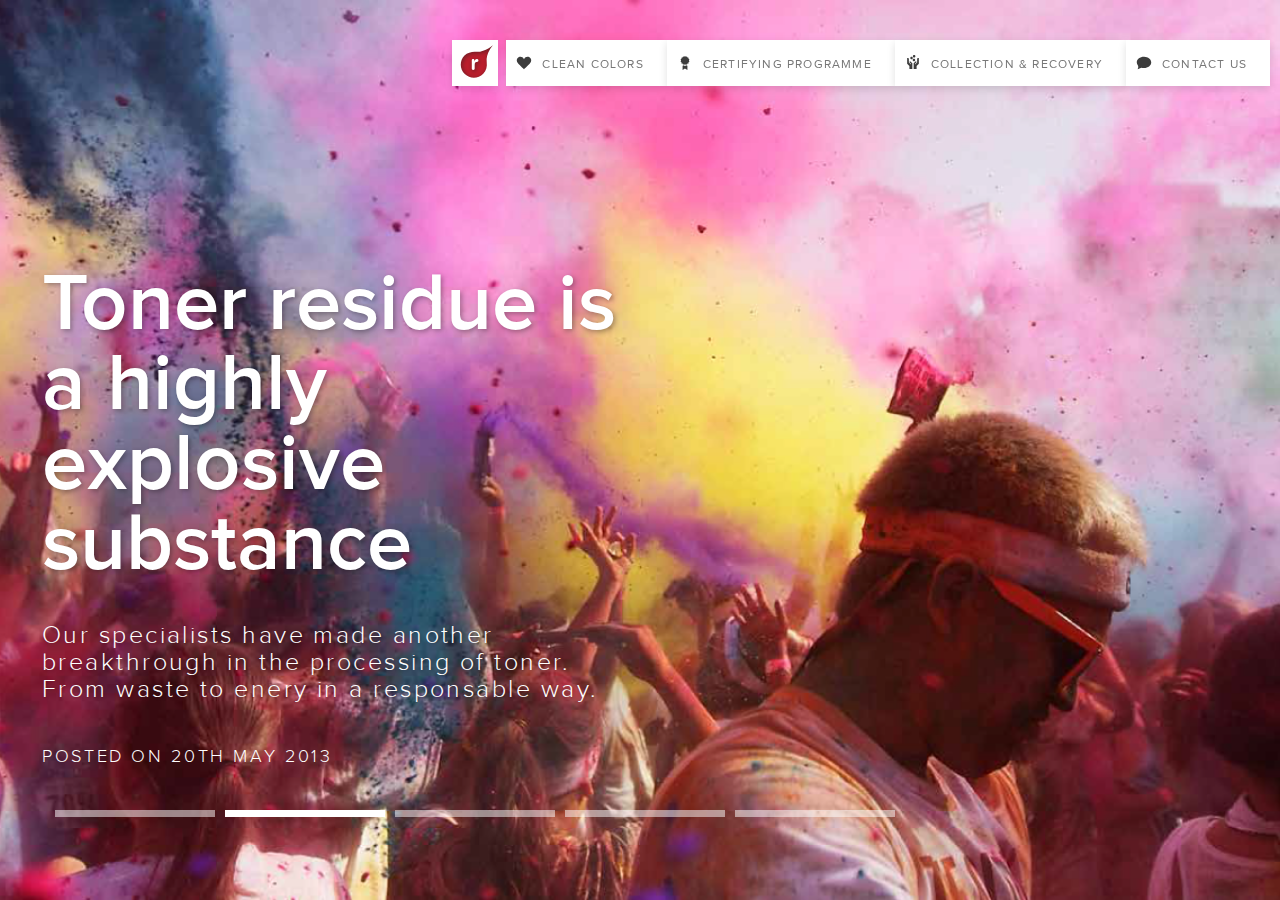
<file: cr_templates/nextslide.html>
<!DOCTYPE html>
<html>
<head>
    <title>Color recovery</title>
    <link type="text/css" rel="stylesheet" href="./assets/css/style.css"/>
</head>

<body>
    <div class="colorbackground">
        <header>
            <div class="masthead">
                <div class="navbar">
                    <div class="navbar-inner">
                        <div class="container">
                            <ul class="nav">
                                <li class="home"><a href="#"></a></li>
                                <li class="heart"><a href="#">Clean colors</a></li>
                                <li class="award"><a href="#">Certifying programme</a></li>
                                <li class="hands"><a href="#">Collection &amp; recovery</a></li>
                                <li class="comment"><a href="#">Contact us</a></li>
                            </ul>
                        </div>
                    </div>
                </div><!-- /.navbar -->
            </div>
        </header>

        <div class='row-fluid'>
            <div class="span6 frontpage_logo">
                <h1 class="slider">Toner residue is
                a highly explosive
                substance</h1>

                <h3 class="slider">Our specialists have made another breakthrough
                in the processing of toner. From waste to enery in
                a responsable way.</h3>

                <h4 class="slider">Posted on 20TH May 2013</h4>
            </div>
        </div>
        <footer>
            <div class="container">
                <div class="span12">
                    <ul class="slidertab">
                        <li><a href="#">One</a></li>
                        <li class="active"><a href="#">Two</a></li>
                        <li><a href="#">Three</a></li>
                        <li><a href="#">Four</a></li>
                        <li><a href="#">Five</a></li>
                    </ul>
                </div>
            </div>
        </footer>
    </div>
</body>
</html>
</file>
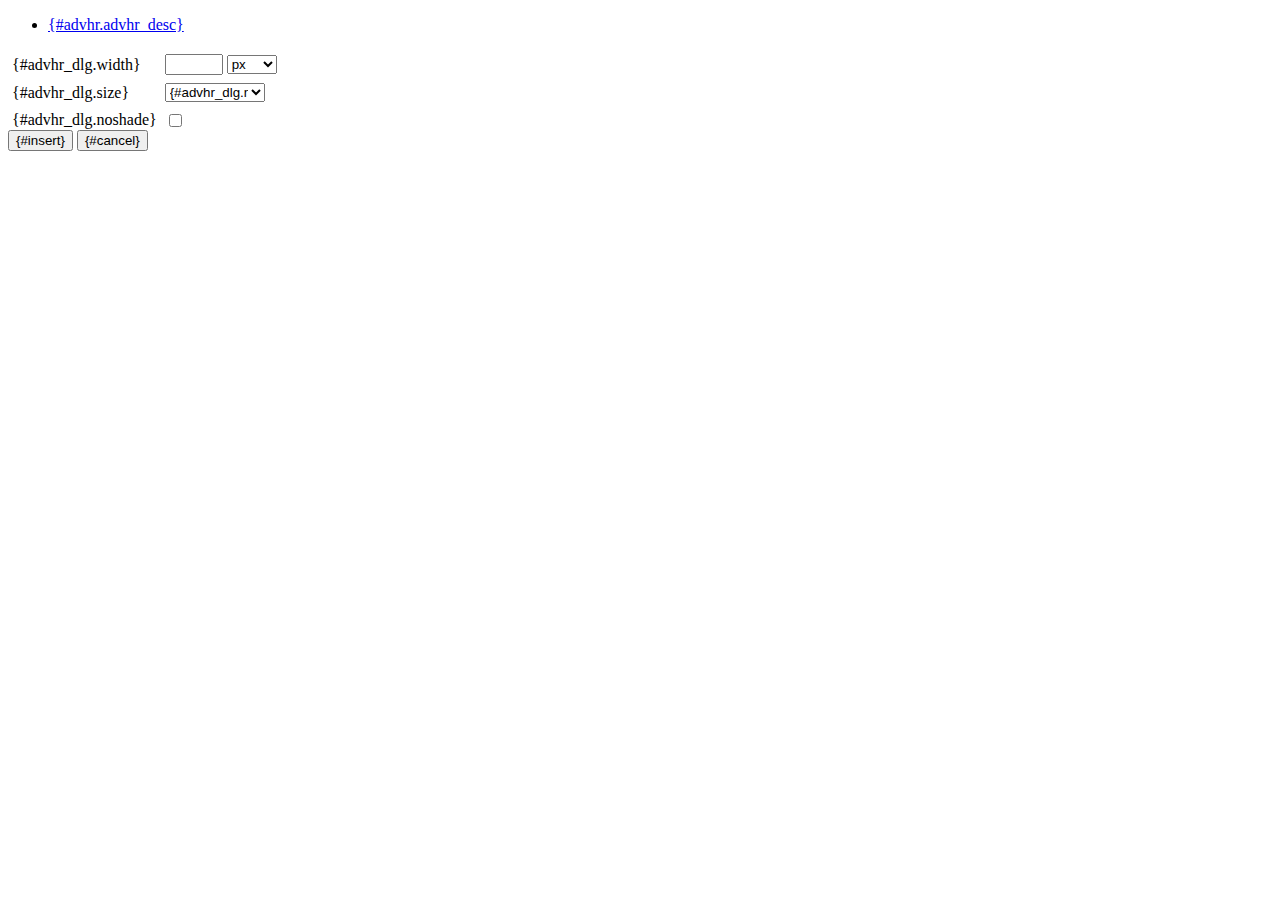
<file: public/assets/js/tinymce/plugins/advhr/rule.htm>
<!DOCTYPE html PUBLIC "-//W3C//DTD XHTML 1.0 Strict//EN" "http://www.w3.org/TR/xhtml1/DTD/xhtml1-strict.dtd">
<html xmlns="http://www.w3.org/1999/xhtml">
<head>
	<title>{#advhr.advhr_desc}</title>
	<script type="text/javascript" src="../../tiny_mce_popup.js"></script>
	<script type="text/javascript" src="js/rule.js"></script>
	<script type="text/javascript" src="../../utils/mctabs.js"></script>
	<script type="text/javascript" src="../../utils/form_utils.js"></script>
	<link href="css/advhr.css" rel="stylesheet" type="text/css" />
</head>
<body role="application">
<form onsubmit="AdvHRDialog.update();return false;" action="#">
	<div class="tabs">
		<ul>
			<li id="general_tab" class="current" aria-controls="general_panel"><span><a href="javascript:mcTabs.displayTab('general_tab','general_panel');" onmousedown="return false;">{#advhr.advhr_desc}</a></span></li>
		</ul>
	</div>

	<div class="panel_wrapper">
		<div id="general_panel" class="panel current">
			<table role="presentation" border="0" cellpadding="4" cellspacing="0">
					<tr role="group" aria-labelledby="width_label">
						<td><label id="width_label" for="width">{#advhr_dlg.width}</label></td>
						<td class="nowrap">
							<input id="width" name="width" type="text" value="" class="mceFocus" />
							<span style="display:none;" id="width_unit_label">{#advhr_dlg.widthunits}</span>
							<select name="width2" id="width2" aria-labelledby="width_unit_label">
								<option value="">px</option>
								<option value="%">%</option>
							</select>
						</td>
					</tr>
					<tr>
						<td><label for="size">{#advhr_dlg.size}</label></td>
						<td><select id="size" name="size">
							<option value="">{#advhr_dlg.normal}</option>
							<option value="1">1</option>
							<option value="2">2</option>
							<option value="3">3</option>
							<option value="4">4</option>
							<option value="5">5</option>
						</select></td>
					</tr>
					<tr>
						<td><label for="noshade">{#advhr_dlg.noshade}</label></td>
						<td><input type="checkbox" name="noshade" id="noshade" class="radio" /></td>
					</tr>
			</table>
		</div>
	</div>

	<div class="mceActionPanel">
		<input type="submit" id="insert" name="insert" value="{#insert}" />
		<input type="button" id="cancel" name="cancel" value="{#cancel}" onclick="tinyMCEPopup.close();" />
	</div>
</form>
</body>
</html>
</file>
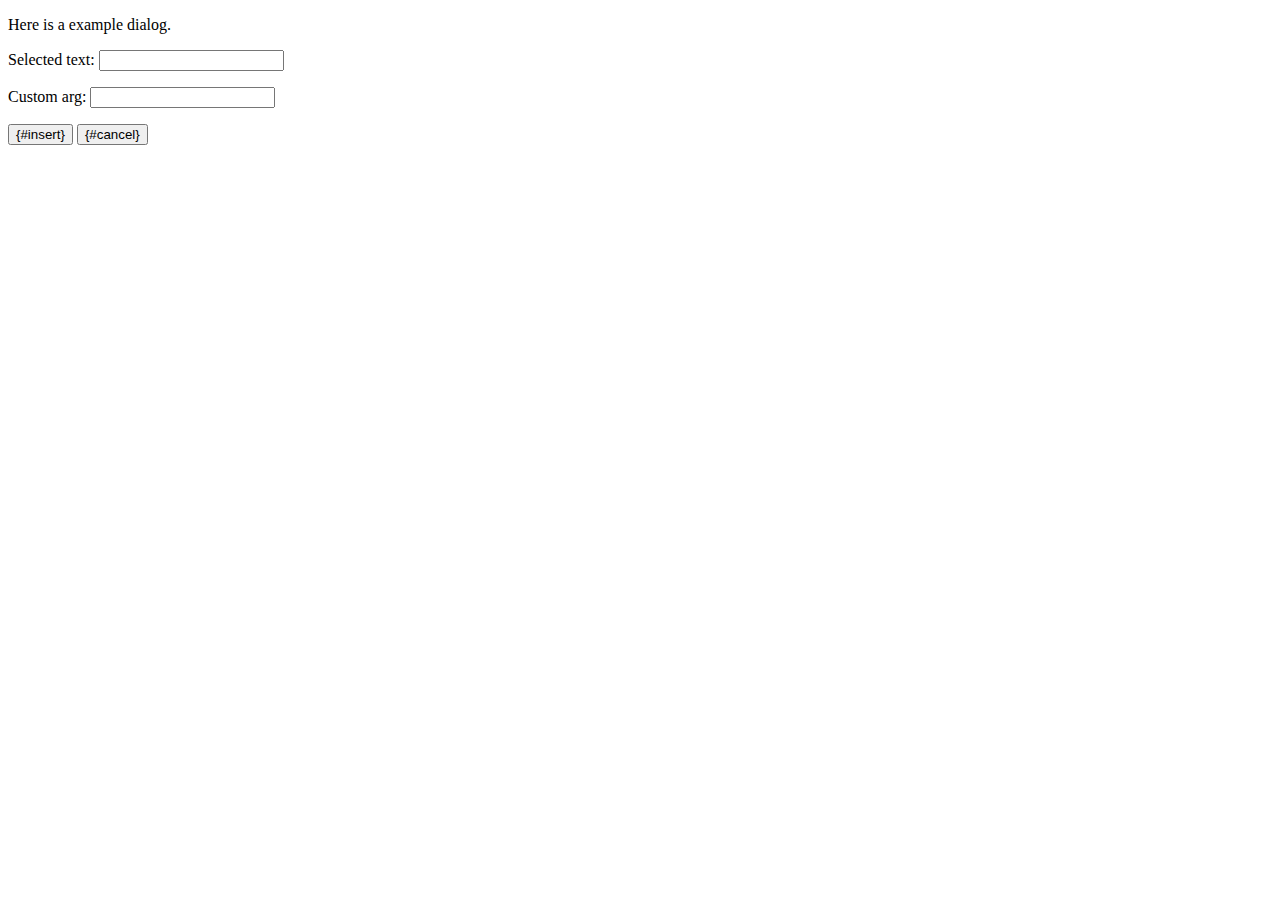
<file: public/assets/js/tinymce/plugins/example/dialog.htm>
<!DOCTYPE html PUBLIC "-//W3C//DTD XHTML 1.0 Strict//EN" "http://www.w3.org/TR/xhtml1/DTD/xhtml1-strict.dtd">
<html xmlns="http://www.w3.org/1999/xhtml">
<head>
	<title>{#example_dlg.title}</title>
	<script type="text/javascript" src="../../tiny_mce_popup.js"></script>
	<script type="text/javascript" src="js/dialog.js"></script>
</head>
<body>

<form onsubmit="ExampleDialog.insert();return false;" action="#">
	<p>Here is a example dialog.</p>
	<p>Selected text: <input id="someval" name="someval" type="text" class="text" /></p>
	<p>Custom arg: <input id="somearg" name="somearg" type="text" class="text" /></p>

	<div class="mceActionPanel">
		<input type="button" id="insert" name="insert" value="{#insert}" onclick="ExampleDialog.insert();" />
		<input type="button" id="cancel" name="cancel" value="{#cancel}" onclick="tinyMCEPopup.close();" />
	</div>
</form>

</body>
</html>
</file>
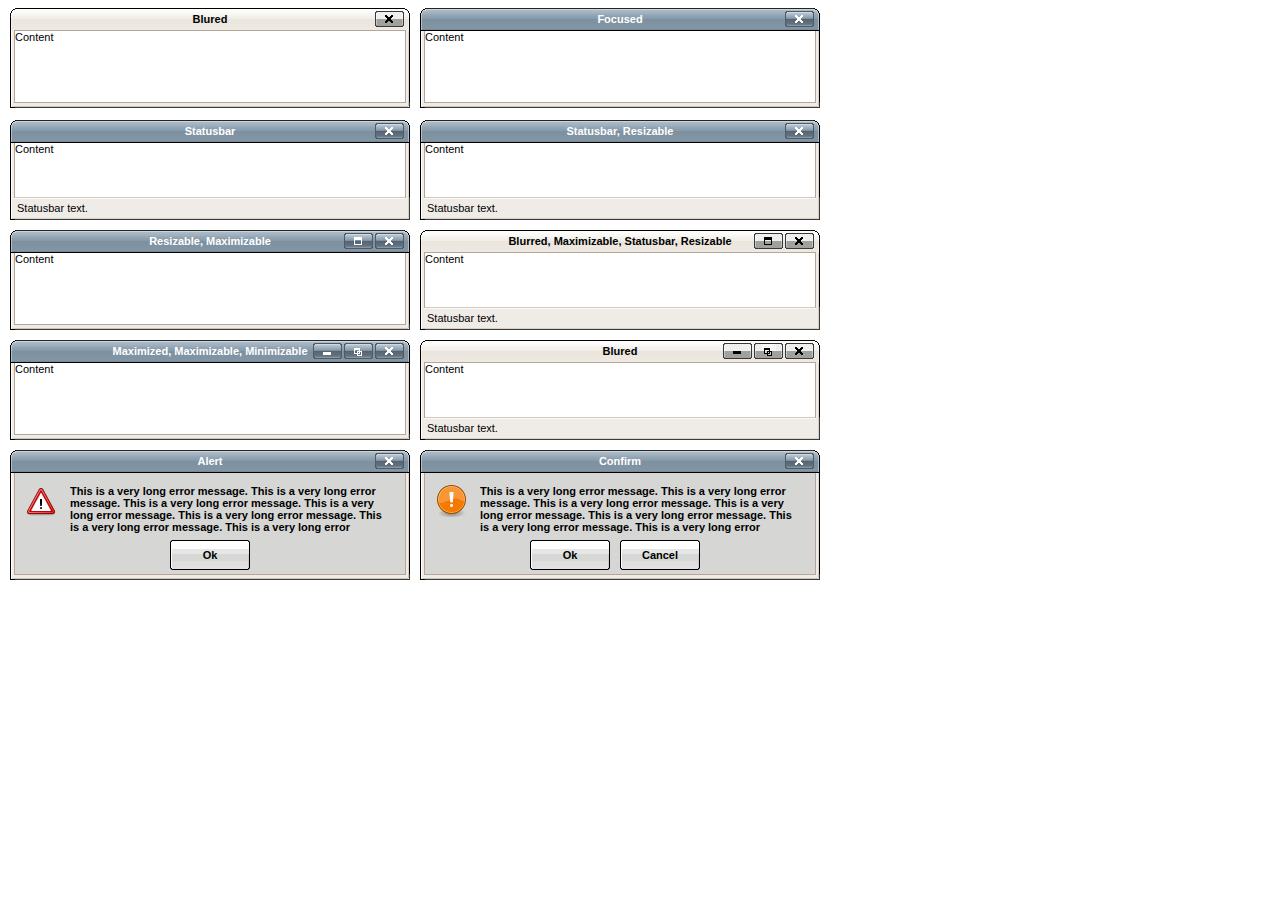
<file: public/assets/js/tinymce/plugins/inlinepopups/template.htm>
<!-- <!DOCTYPE html PUBLIC "-//W3C//DTD XHTML 1.0 Strict//EN" "http://www.w3.org/TR/xhtml1/DTD/xhtml1-strict.dtd"> -->
<html xmlns="http://www.w3.org/1999/xhtml">
<head>
<title>Template for dialogs</title>
<link rel="stylesheet" type="text/css" href="skins/clearlooks2/window.css" />
</head>
<body>

<div class="mceEditor">
	<div class="clearlooks2" style="width:400px; height:100px; left:10px;">
		<div class="mceWrapper">
			<div class="mceTop">
				<div class="mceLeft"></div>
				<div class="mceCenter"></div>
				<div class="mceRight"></div>
				<span>Blured</span>
			</div>

			<div class="mceMiddle">
				<div class="mceLeft"></div>
				<span>Content</span>
				<div class="mceRight"></div>
			</div>

			<div class="mceBottom">
				<div class="mceLeft"></div>
				<div class="mceCenter"></div>
				<div class="mceRight"></div>
				<span>Statusbar text.</span>
			</div>

			<a class="mceMove" href="#"></a>
			<a class="mceMin" href="#"></a>
			<a class="mceMax" href="#"></a>
			<a class="mceMed" href="#"></a>
			<a class="mceClose" href="#"></a>
			<a class="mceResize mceResizeN" href="#"></a>
			<a class="mceResize mceResizeS" href="#"></a>
			<a class="mceResize mceResizeW" href="#"></a>
			<a class="mceResize mceResizeE" href="#"></a>
			<a class="mceResize mceResizeNW" href="#"></a>
			<a class="mceResize mceResizeNE" href="#"></a>
			<a class="mceResize mceResizeSW" href="#"></a>
			<a class="mceResize mceResizeSE" href="#"></a>
		</div>
	</div>

	<div class="clearlooks2" style="width:400px; height:100px; left:420px;">
		<div class="mceWrapper mceMovable mceFocus">
			<div class="mceTop">
				<div class="mceLeft"></div>
				<div class="mceCenter"></div>
				<div class="mceRight"></div>
				<span>Focused</span>
			</div>

			<div class="mceMiddle">
				<div class="mceLeft"></div>
				<span>Content</span>
				<div class="mceRight"></div>
			</div>

			<div class="mceBottom">
				<div class="mceLeft"></div>
				<div class="mceCenter"></div>
				<div class="mceRight"></div>
				<span>Statusbar text.</span>
			</div>

			<a class="mceMove" href="#"></a>
			<a class="mceMin" href="#"></a>
			<a class="mceMax" href="#"></a>
			<a class="mceMed" href="#"></a>
			<a class="mceClose" href="#"></a>
			<a class="mceResize mceResizeN" href="#"></a>
			<a class="mceResize mceResizeS" href="#"></a>
			<a class="mceResize mceResizeW" href="#"></a>
			<a class="mceResize mceResizeE" href="#"></a>
			<a class="mceResize mceResizeNW" href="#"></a>
			<a class="mceResize mceResizeNE" href="#"></a>
			<a class="mceResize mceResizeSW" href="#"></a>
			<a class="mceResize mceResizeSE" href="#"></a>
		</div>
	</div>

	<div class="clearlooks2" style="width:400px; height:100px; left:10px; top:120px;">
		<div class="mceWrapper mceMovable mceFocus mceStatusbar">
			<div class="mceTop">
				<div class="mceLeft"></div>
				<div class="mceCenter"></div>
				<div class="mceRight"></div>
				<span>Statusbar</span>
			</div>

			<div class="mceMiddle">
				<div class="mceLeft"></div>
				<span>Content</span>
				<div class="mceRight"></div>
			</div>

			<div class="mceBottom">
				<div class="mceLeft"></div>
				<div class="mceCenter"></div>
				<div class="mceRight"></div>
				<span>Statusbar text.</span>
			</div>

			<a class="mceMove" href="#"></a>
			<a class="mceMin" href="#"></a>
			<a class="mceMax" href="#"></a>
			<a class="mceMed" href="#"></a>
			<a class="mceClose" href="#"></a>
			<a class="mceResize mceResizeN" href="#"></a>
			<a class="mceResize mceResizeS" href="#"></a>
			<a class="mceResize mceResizeW" href="#"></a>
			<a class="mceResize mceResizeE" href="#"></a>
			<a class="mceResize mceResizeNW" href="#"></a>
			<a class="mceResize mceResizeNE" href="#"></a>
			<a class="mceResize mceResizeSW" href="#"></a>
			<a class="mceResize mceResizeSE" href="#"></a>
		</div>
	</div>

	<div class="clearlooks2" style="width:400px; height:100px; left:420px; top:120px;">
		<div class="mceWrapper mceMovable mceFocus mceStatusbar mceResizable">
			<div class="mceTop">
				<div class="mceLeft"></div>
				<div class="mceCenter"></div>
				<div class="mceRight"></div>
				<span>Statusbar, Resizable</span>
			</div>

			<div class="mceMiddle">
				<div class="mceLeft"></div>
				<span>Content</span>
				<div class="mceRight"></div>
			</div>

			<div class="mceBottom">
				<div class="mceLeft"></div>
				<div class="mceCenter"></div>
				<div class="mceRight"></div>
				<span>Statusbar text.</span>
			</div>

			<a class="mceMove" href="#"></a>
			<a class="mceMin" href="#"></a>
			<a class="mceMax" href="#"></a>
			<a class="mceMed" href="#"></a>
			<a class="mceClose" href="#"></a>
			<a class="mceResize mceResizeN" href="#"></a>
			<a class="mceResize mceResizeS" href="#"></a>
			<a class="mceResize mceResizeW" href="#"></a>
			<a class="mceResize mceResizeE" href="#"></a>
			<a class="mceResize mceResizeNW" href="#"></a>
			<a class="mceResize mceResizeNE" href="#"></a>
			<a class="mceResize mceResizeSW" href="#"></a>
			<a class="mceResize mceResizeSE" href="#"></a>
		</div>
	</div>

	<div class="clearlooks2" style="width:400px; height:100px; left:10px; top:230px;">
		<div class="mceWrapper mceMovable mceFocus mceResizable mceMaximizable">
			<div class="mceTop">
				<div class="mceLeft"></div>
				<div class="mceCenter"></div>
				<div class="mceRight"></div>
				<span>Resizable, Maximizable</span>
			</div>

			<div class="mceMiddle">
				<div class="mceLeft"></div>
				<span>Content</span>
				<div class="mceRight"></div>
			</div>

			<div class="mceBottom">
				<div class="mceLeft"></div>
				<div class="mceCenter"></div>
				<div class="mceRight"></div>
				<span>Statusbar text.</span>
			</div>

			<a class="mceMove" href="#"></a>
			<a class="mceMin" href="#"></a>
			<a class="mceMax" href="#"></a>
			<a class="mceMed" href="#"></a>
			<a class="mceClose" href="#"></a>
			<a class="mceResize mceResizeN" href="#"></a>
			<a class="mceResize mceResizeS" href="#"></a>
			<a class="mceResize mceResizeW" href="#"></a>
			<a class="mceResize mceResizeE" href="#"></a>
			<a class="mceResize mceResizeNW" href="#"></a>
			<a class="mceResize mceResizeNE" href="#"></a>
			<a class="mceResize mceResizeSW" href="#"></a>
			<a class="mceResize mceResizeSE" href="#"></a>
		</div>
	</div>

	<div class="clearlooks2" style="width:400px; height:100px; left:420px; top:230px;">
		<div class="mceWrapper mceMovable mceStatusbar mceResizable mceMaximizable">
			<div class="mceTop">
				<div class="mceLeft"></div>
				<div class="mceCenter"></div>
				<div class="mceRight"></div>
				<span>Blurred, Maximizable, Statusbar, Resizable</span>
			</div>

			<div class="mceMiddle">
				<div class="mceLeft"></div>
				<span>Content</span>
				<div class="mceRight"></div>
			</div>

			<div class="mceBottom">
				<div class="mceLeft"></div>
				<div class="mceCenter"></div>
				<div class="mceRight"></div>
				<span>Statusbar text.</span>
			</div>

			<a class="mceMove" href="#"></a>
			<a class="mceMin" href="#"></a>
			<a class="mceMax" href="#"></a>
			<a class="mceMed" href="#"></a>
			<a class="mceClose" href="#"></a>
			<a class="mceResize mceResizeN" href="#"></a>
			<a class="mceResize mceResizeS" href="#"></a>
			<a class="mceResize mceResizeW" href="#"></a>
			<a class="mceResize mceResizeE" href="#"></a>
			<a class="mceResize mceResizeNW" href="#"></a>
			<a class="mceResize mceResizeNE" href="#"></a>
			<a class="mceResize mceResizeSW" href="#"></a>
			<a class="mceResize mceResizeSE" href="#"></a>
		</div>
	</div>

	<div class="clearlooks2" style="width:400px; height:100px; left:10px; top:340px;">
		<div class="mceWrapper mceMovable mceFocus mceResizable mceMaximized mceMinimizable mceMaximizable">
			<div class="mceTop">
				<div class="mceLeft"></div>
				<div class="mceCenter"></div>
				<div class="mceRight"></div>
				<span>Maximized, Maximizable, Minimizable</span>
			</div>

			<div class="mceMiddle">
				<div class="mceLeft"></div>
				<span>Content</span>
				<div class="mceRight"></div>
			</div>

			<div class="mceBottom">
				<div class="mceLeft"></div>
				<div class="mceCenter"></div>
				<div class="mceRight"></div>
				<span>Statusbar text.</span>
			</div>

			<a class="mceMove" href="#"></a>
			<a class="mceMin" href="#"></a>
			<a class="mceMax" href="#"></a>
			<a class="mceMed" href="#"></a>
			<a class="mceClose" href="#"></a>
			<a class="mceResize mceResizeN" href="#"></a>
			<a class="mceResize mceResizeS" href="#"></a>
			<a class="mceResize mceResizeW" href="#"></a>
			<a class="mceResize mceResizeE" href="#"></a>
			<a class="mceResize mceResizeNW" href="#"></a>
			<a class="mceResize mceResizeNE" href="#"></a>
			<a class="mceResize mceResizeSW" href="#"></a>
			<a class="mceResize mceResizeSE" href="#"></a>
		</div>
	</div>

	<div class="clearlooks2" style="width:400px; height:100px; left:420px; top:340px;">
		<div class="mceWrapper mceMovable mceStatusbar mceResizable mceMaximized mceMinimizable mceMaximizable">
			<div class="mceTop">
				<div class="mceLeft"></div>
				<div class="mceCenter"></div>
				<div class="mceRight"></div>
				<span>Blured</span>
			</div>

			<div class="mceMiddle">
				<div class="mceLeft"></div>
				<span>Content</span>
				<div class="mceRight"></div>
			</div>

			<div class="mceBottom">
				<div class="mceLeft"></div>
				<div class="mceCenter"></div>
				<div class="mceRight"></div>
				<span>Statusbar text.</span>
			</div>

			<a class="mceMove" href="#"></a>
			<a class="mceMin" href="#"></a>
			<a class="mceMax" href="#"></a>
			<a class="mceMed" href="#"></a>
			<a class="mceClose" href="#"></a>
			<a class="mceResize mceResizeN" href="#"></a>
			<a class="mceResize mceResizeS" href="#"></a>
			<a class="mceResize mceResizeW" href="#"></a>
			<a class="mceResize mceResizeE" href="#"></a>
			<a class="mceResize mceResizeNW" href="#"></a>
			<a class="mceResize mceResizeNE" href="#"></a>
			<a class="mceResize mceResizeSW" href="#"></a>
			<a class="mceResize mceResizeSE" href="#"></a>
		</div>
	</div>

	<div class="clearlooks2" style="width:400px; height:130px; left:10px; top:450px;">
		<div class="mceWrapper mceMovable mceFocus mceModal mceAlert">
			<div class="mceTop">
				<div class="mceLeft"></div>
				<div class="mceCenter"></div>
				<div class="mceRight"></div>
				<span>Alert</span>
			</div>

			<div class="mceMiddle">
				<div class="mceLeft"></div>
				<span>
					This is a very long error message. This is a very long error message.
					This is a very long error message. This is a very long error message.
					This is a very long error message. This is a very long error message.
					This is a very long error message. This is a very long error message.
					This is a very long error message. This is a very long error message.
					This is a very long error message. This is a very long error message.
				</span>
				<div class="mceRight"></div>
				<div class="mceIcon"></div>
			</div>

			<div class="mceBottom">
				<div class="mceLeft"></div>
				<div class="mceCenter"></div>
				<div class="mceRight"></div>
			</div>

			<a class="mceMove" href="#"></a>
			<a class="mceButton mceOk" href="#">Ok</a>
			<a class="mceClose" href="#"></a>
		</div>
	</div>

	<div class="clearlooks2" style="width:400px; height:130px; left:420px; top:450px;">
		<div class="mceWrapper mceMovable mceFocus mceModal mceConfirm">
			<div class="mceTop">
				<div class="mceLeft"></div>
				<div class="mceCenter"></div>
				<div class="mceRight"></div>
				<span>Confirm</span>
			</div>

			<div class="mceMiddle">
				<div class="mceLeft"></div>
				<span>
					This is a very long error message. This is a very long error message.
					This is a very long error message. This is a very long error message.
					This is a very long error message. This is a very long error message.
					This is a very long error message. This is a very long error message.
					This is a very long error message. This is a very long error message.
					This is a very long error message. This is a very long error message.
					</span>
				<div class="mceRight"></div>
				<div class="mceIcon"></div>
			</div>

			<div class="mceBottom">
				<div class="mceLeft"></div>
				<div class="mceCenter"></div>
				<div class="mceRight"></div>
			</div>

			<a class="mceMove" href="#"></a>
			<a class="mceButton mceOk" href="#">Ok</a>
			<a class="mceButton mceCancel" href="#">Cancel</a>
			<a class="mceClose" href="#"></a>
		</div>
	</div>
</div>

</body>
</html>
</file>
<file: cr_templates/assets/css/style.css>
.colorbackground {
  height: 100%;
  background: url("../images/CR_background.png") no-repeat center center fixed;
  -webkit-background-size: cover;
  -moz-background-size: cover;
  -o-background-size: cover;
  background-size: cover;
  filter: progid:DXImageTransform.Microsoft.AlphaImageLoader(src='../images/CR_background.png', sizingMethod='scale');
  -ms-filter: "progid:DXImageTransform.Microsoft.AlphaImageLoader(src='../images/CR_background.png', sizingMethod='scale')";
}
ul.slidertab li,
ul.slidertab li.active {
  width: 160px;
  height: 7px;
  margin-right: 10px;
  display: block;
  list-style-type: none;
  text-indent: -9999px;
  font-size: 20px;
  background: #ffffff;
  opacity: 0.5;
  float: left;
}
ul.slidertab li.active {
  opacity: 1.0;
}
.frontpage_logo {
  padding-top: 20%;
  padding-left: 42px;
}
footer {
  position: fixed;
  bottom: 80px;
}
.page-content {
  background: rgba(255, 255, 255, 0.8);
  height: 100%;
  position: absolute;
  top: 0px;
  right: 0px;
  z-index: 1;
  padding-top: 140px;
}
hr.dashedline {
  height: 14px;
  /* specify a height for this hr */

  overflow: hidden;
}
hr.dashedline:after {
  content: "_________________________________________________________________________________";
  letter-spacing: 4px;
  /* Use letter-spacing to increase space between dots*/

  color: #222222;
}
.absoluteCenterWrapper {
  position: relative;
  /* Contains the image in the div */

  margin-left: 30px;
}
.absoluteCenterWrapper p {
  margin: 1em 0 1em 4em;
  padding-left: .5em;
}
.absoluteCenterContact {
  position: relative;
  /* Contains the image in the div */

  margin-left: 0px;
  padding-top: 0px;
  pading-left: 40px;
  border-bottom: 1px dashed #999999;
  border-right: 1px dashed #999999;
}
.absoluteCenterContact:first-child {
  border-top: 1px dashed #999999;
  margin-top: 20px;
}
.absoluteCenterContact img {
  padding-left: 40px;
}
.absoluteCenterContact p {
  margin: 0 0 1em 6.5em;
  padding-left: .5em;
  padding-top: 20px;
  padding-bottom: 20px;
  padding-right: 20px;
  white-space: pre-line;
  font-family: 'proxima_novalight';
}
.BorderContactform {
  position: relative;
  /* Contains the image in the div */

  margin-left: 0px;
  padding: 20px;
  border-bottom: 1px dashed #999999;
}
.BorderContactform:first-child {
  border-top: 1px dashed #999999;
  margin-top: 20px;
}
.BorderContactform p {
  font-family: 'proxima_novalight';
}
/* Positioning */
.absoluteCenter {
  margin: auto;
  position: absolute;
  /* Required */

  top: 0;
  bottom: 0;
  /* Aligns Vertically */

}
/* Sizing - resizes down to avoid cutting off */
.absoluteCenter {
  /* Fallback Sizing */

  max-height: 100%;
  max-width: 100%;
}
.credits {
  color: #999999;
  font-family: 'proxima_novaregular_italic';
  font-size: 12px;
}
form {
  margin: 0 0 20px;
}
label,
input,
button,
select,
textarea {
  font-size: 14px;
  font-weight: normal;
  line-height: 20px;
}
input,
button,
select,
textarea {
  font-family: 'proxima_novaregular_italic';
}
label {
  display: block;
  margin-bottom: 5px;
}
select,
textarea,
input[type="text"],
input[type="email"],
.uneditable-input {
  display: inline-block;
  height: 20px;
  padding: 21px 16px;
  margin-bottom: 4px;
  font-size: 14px;
  line-height: 20px;
  border: none;
  color: #555555;
  vertical-align: middle;
}
input,
textarea {
  width: 206px;
}
textarea {
  height: auto;
}
textarea,
input[type="text"],
input[type="email"],
input[type="tel"],
.uneditable-input {
  -webkit-box-shadow: inset 0 1px 1px rgba(0, 0, 0, 0.075);
  -moz-box-shadow: inset 0 1px 1px rgba(0, 0, 0, 0.075);
  box-shadow: inset 0 1px 1px rgba(0, 0, 0, 0.075);
  -webkit-transition: border linear .2s, box-shadow linear .2s;
  -moz-transition: border linear .2s, box-shadow linear .2s;
  -o-transition: border linear .2s, box-shadow linear .2s;
  transition: border linear .2s, box-shadow linear .2s;
}
textarea:focus,
input[type="text"]:focus,
input[type="email"]:focus,
input[type="tel"]:focus,
.uneditable-input:focus {
  border-color: rgba(0, 0, 0, 0.2);
  outline: 0;
  outline: thin dotted \9;
  /* IE6-9 */

  -webkit-box-shadow: inset 0 1px 1px rgba(0,0,0,.075), 0 0 8px rgba(0,0,0,.2);
  -moz-box-shadow: inset 0 1px 1px rgba(0,0,0,.075), 0 0 8px rgba(0,0,0,.2);
  box-shadow: inset 0 1px 1px rgba(0,0,0,.075), 0 0 8px rgba(0,0,0,.2);
}
input[type="submit"],
input[type="button"] {
  width: auto;
}
select {
  *margin-top: 4px;
  /* For IE7, add top margin to align select with labels */

}
select {
  width: 220px;
  border: 1px solid #ffffff;
  background-color: #ffffff;
}
select[multiple],
select[size] {
  height: auto;
}
select:focus,
input[type="file"]:focus,
input[type="radio"]:focus,
input[type="checkbox"]:focus {
  outline: thin dotted #333;
  outline: 5px auto -webkit-focus-ring-color;
  outline-offset: -2px;
}
input:-moz-placeholder,
textarea:-moz-placeholder {
  color: #999999;
}
input:-ms-input-placeholder,
textarea:-ms-input-placeholder {
  color: #999999;
}
input::-webkit-input-placeholder,
textarea::-webkit-input-placeholder {
  color: #999999;
}
button {
  text-align: center;
}
.sendbutton {
  margin-top: 20px;
  width: 100%;
  margin-bottom: 20px;
  padding-top: 5px;
  text-align: center;
  color: #ffffff;
  background-color: transparent;
  border: none;
  text-shadow: 2px 2px 5px rgba(0, 0, 0, 0.3);
  text-transform: uppercase;
  font-family: 'proxima_novasemibold';
  font-size: 32px;
}
.sendbutton:hover {
  color: #555555;
}
@font-face {
  font-family: 'proxima_novabold';
  src: url('../fonts/proximanova-bold.eot');
  src: url('../fonts/proximanova-bold.eot?#iefix') format('embedded-opentype'), url('../fonts/proximanova-bold.woff') format('woff'), url('../fonts/proximanova-bold.ttf') format('truetype'), url('../fonts/proximanova-bold.svg#proxima_novabold') format('svg');
  font-weight: normal;
  font-style: normal;
}
@font-face {
  font-family: 'proxima_novaregular';
  src: url('../fonts/proximanova-regular.eot');
  src: url('../fonts/proximanova-regular.eot?#iefix') format('embedded-opentype'), url('../fonts/proximanova-regular.woff') format('woff'), url('../fonts/proximanova-regular.ttf') format('truetype'), url('../fonts/proximanova-regular.svg#proxima_novaregular') format('svg');
  font-weight: normal;
  font-style: normal;
}
@font-face {
  font-family: 'proxima_novaregular_italic';
  src: url('../fonts/proximanova-regularit.eot');
  src: url('../fonts/proximanova-regularit.eot?#iefix') format('embedded-opentype'), url('../fonts/proximanova-regularit.woff') format('woff'), url('../fonts/proximanova-regularit.ttf') format('truetype'), url('../fonts/proximanova-regularit.svg#proxima_novaregular_italic') format('svg');
  font-weight: normal;
  font-style: normal;
}
@font-face {
  font-family: 'proxima_novasemibold';
  src: url('../fonts/proximanova-semibold.eot');
  src: url('../fonts/proximanova-semibold.eot?#iefix') format('embedded-opentype'), url('../fonts/proximanova-semibold.woff') format('woff'), url('../fonts/proximanova-semibold.ttf') format('truetype'), url('../fonts/proximanova-semibold.svg#proxima_novasemibold') format('svg');
  font-weight: normal;
  font-style: normal;
}
@font-face {
  font-family: 'proxima_novalight';
  src: url('../fonts/proximanova-light.eot');
  src: url('../fonts/proximanova-light.eot?#iefix') format('embedded-opentype'), url('../fonts/proximanova-light.woff') format('woff'), url('../fonts/proximanova-light.ttf') format('truetype'), url('../fonts/proximanova-light.svg#proxima_novalight') format('svg');
  font-weight: normal;
  font-style: normal;
}
article,
aside,
details,
figcaption,
figure,
footer,
header,
hgroup,
nav,
section {
  display: block;
}
audio,
canvas,
video {
  display: inline-block;
  *display: inline;
  *zoom: 1;
}
audio:not([controls]) {
  display: none;
}
html {
  font-size: 100%;
  -webkit-text-size-adjust: 100%;
  -ms-text-size-adjust: 100%;
}
a:focus {
  outline: thin dotted #333;
  outline: 5px auto -webkit-focus-ring-color;
  outline-offset: -2px;
}
a:hover,
a:active {
  outline: 0;
}
sub,
sup {
  position: relative;
  font-size: 75%;
  line-height: 0;
  vertical-align: baseline;
}
sup {
  top: -0.5em;
}
sub {
  bottom: -0.25em;
}
img {
  /* Responsive images (ensure images don't scale beyond their parents) */

  max-width: 100%;
  /* Part 1: Set a maxium relative to the parent */

  width: auto\9;
  /* IE7-8 need help adjusting responsive images */

  height: auto;
  /* Part 2: Scale the height according to the width, otherwise you get stretching */

  vertical-align: middle;
  border: 0;
  -ms-interpolation-mode: bicubic;
}
#map_canvas img,
.google-maps img {
  max-width: none;
}
button,
input,
select,
textarea {
  margin: 0;
  font-size: 100%;
  vertical-align: middle;
}
button,
input {
  *overflow: visible;
  line-height: normal;
}
button::-moz-focus-inner,
input::-moz-focus-inner {
  padding: 0;
  border: 0;
}
button,
html input[type="button"],
input[type="reset"],
input[type="submit"] {
  -webkit-appearance: button;
  cursor: pointer;
}
label,
select,
button,
input[type="button"],
input[type="reset"],
input[type="submit"],
input[type="radio"],
input[type="checkbox"] {
  cursor: pointer;
}
input[type="search"] {
  -webkit-box-sizing: content-box;
  -moz-box-sizing: content-box;
  box-sizing: content-box;
  -webkit-appearance: textfield;
}
input[type="search"]::-webkit-search-decoration,
input[type="search"]::-webkit-search-cancel-button {
  -webkit-appearance: none;
}
textarea {
  overflow: auto;
  vertical-align: top;
}
@media print {
  * {
    text-shadow: none !important;
    color: #000 !important;
    background: transparent !important;
    box-shadow: none !important;
  }
  a,
  a:visited {
    text-decoration: underline;
  }
  a[href]:after {
    content: " (" attr(href) ")";
  }
  abbr[title]:after {
    content: " (" attr(title) ")";
  }
  .ir a:after,
  a[href^="javascript:"]:after,
  a[href^="#"]:after {
    content: "";
  }
  pre,
  blockquote {
    border: 1px solid #999;
    page-break-inside: avoid;
  }
  thead {
    display: table-header-group;
  }
  tr,
  img {
    page-break-inside: avoid;
  }
  img {
    max-width: 100% !important;
  }
  @page  {
    margin: 0.5cm;
  }
  p,
  h2,
  h3 {
    orphans: 3;
    widows: 3;
  }
  h2,
  h3 {
    page-break-after: avoid;
  }
}
body,
html {
  height: 100%;
}
body {
  margin: 0;
  min-height: 100%;
  font-family: "proxima_novasemibold", Helvetica, Arial, sans-serif;
  font-size: 14px;
  line-height: 20px;
  color: #3c3c3b;
  background-color: #555555;
}
a {
  color: #be1e2d;
  text-decoration: none;
}
a:hover,
a:focus {
  color: #7c141d;
  text-decoration: underline;
}
.row {
  margin-left: -20px;
  *zoom: 1;
}
.row:before,
.row:after {
  display: table;
  content: "";
  line-height: 0;
}
.row:after {
  clear: both;
}
[class*="span"] {
  float: left;
  min-height: 1px;
  margin-left: 20px;
}
.container,
.navbar-static-top .container,
.navbar-fixed-top .container,
.navbar-fixed-bottom .container {
  width: 940px;
}
.span12 {
  width: 940px;
}
.span11 {
  width: 860px;
}
.span10 {
  width: 780px;
}
.span9 {
  width: 700px;
}
.span8 {
  width: 620px;
}
.span7 {
  width: 540px;
}
.span6 {
  width: 460px;
}
.span5 {
  width: 380px;
}
.span4 {
  width: 300px;
}
.span3 {
  width: 220px;
}
.span2 {
  width: 140px;
}
.span1 {
  width: 60px;
}
.offset12 {
  margin-left: 980px;
}
.offset11 {
  margin-left: 900px;
}
.offset10 {
  margin-left: 820px;
}
.offset9 {
  margin-left: 740px;
}
.offset8 {
  margin-left: 660px;
}
.offset7 {
  margin-left: 580px;
}
.offset6 {
  margin-left: 500px;
}
.offset5 {
  margin-left: 420px;
}
.offset4 {
  margin-left: 340px;
}
.offset3 {
  margin-left: 260px;
}
.offset2 {
  margin-left: 180px;
}
.offset1 {
  margin-left: 100px;
}
.row-fluid {
  width: 100%;
  *zoom: 1;
}
.row-fluid:before,
.row-fluid:after {
  display: table;
  content: "";
  line-height: 0;
}
.row-fluid:after {
  clear: both;
}
.row-fluid [class*="span"] {
  display: block;
  width: 100%;
  -webkit-box-sizing: border-box;
  -moz-box-sizing: border-box;
  box-sizing: border-box;
  float: left;
  margin-left: 2.127659574468085%;
  *margin-left: 2.074468085106383%;
}
.row-fluid [class*="span"]:first-child {
  margin-left: 0;
}
.row-fluid .controls-row [class*="span"] + [class*="span"] {
  margin-left: 2.127659574468085%;
}
.row-fluid .span12 {
  width: 100%;
  *width: 99.94680851063829%;
}
.row-fluid .span11 {
  width: 91.48936170212765%;
  *width: 91.43617021276594%;
}
.row-fluid .span10 {
  width: 82.97872340425532%;
  *width: 82.92553191489361%;
}
.row-fluid .span9 {
  width: 74.46808510638297%;
  *width: 74.41489361702126%;
}
.row-fluid .span8 {
  width: 65.95744680851064%;
  *width: 65.90425531914893%;
}
.row-fluid .span7 {
  width: 57.44680851063829%;
  *width: 57.39361702127659%;
}
.row-fluid .span6 {
  width: 48.93617021276595%;
  *width: 48.88297872340425%;
}
.row-fluid .span5 {
  width: 40.42553191489362%;
  *width: 40.37234042553192%;
}
.row-fluid .span4 {
  width: 31.914893617021278%;
  *width: 31.861702127659576%;
}
.row-fluid .span3 {
  width: 23.404255319148934%;
  *width: 23.351063829787233%;
}
.row-fluid .span2 {
  width: 14.893617021276595%;
  *width: 14.840425531914894%;
}
.row-fluid .span1 {
  width: 6.382978723404255%;
  *width: 6.329787234042553%;
}
.row-fluid .offset12 {
  margin-left: 104.25531914893617%;
  *margin-left: 104.14893617021275%;
}
.row-fluid .offset12:first-child {
  margin-left: 102.12765957446808%;
  *margin-left: 102.02127659574467%;
}
.row-fluid .offset11 {
  margin-left: 95.74468085106382%;
  *margin-left: 95.6382978723404%;
}
.row-fluid .offset11:first-child {
  margin-left: 93.61702127659574%;
  *margin-left: 93.51063829787232%;
}
.row-fluid .offset10 {
  margin-left: 87.23404255319149%;
  *margin-left: 87.12765957446807%;
}
.row-fluid .offset10:first-child {
  margin-left: 85.1063829787234%;
  *margin-left: 84.99999999999999%;
}
.row-fluid .offset9 {
  margin-left: 78.72340425531914%;
  *margin-left: 78.61702127659572%;
}
.row-fluid .offset9:first-child {
  margin-left: 76.59574468085106%;
  *margin-left: 76.48936170212764%;
}
.row-fluid .offset8 {
  margin-left: 70.2127659574468%;
  *margin-left: 70.10638297872339%;
}
.row-fluid .offset8:first-child {
  margin-left: 68.08510638297872%;
  *margin-left: 67.9787234042553%;
}
.row-fluid .offset7 {
  margin-left: 61.70212765957446%;
  *margin-left: 61.59574468085106%;
}
.row-fluid .offset7:first-child {
  margin-left: 59.574468085106375%;
  *margin-left: 59.46808510638297%;
}
.row-fluid .offset6 {
  margin-left: 53.191489361702125%;
  *margin-left: 53.085106382978715%;
}
.row-fluid .offset6:first-child {
  margin-left: 51.063829787234035%;
  *margin-left: 50.95744680851063%;
}
.row-fluid .offset5 {
  margin-left: 44.68085106382979%;
  *margin-left: 44.57446808510638%;
}
.row-fluid .offset5:first-child {
  margin-left: 42.5531914893617%;
  *margin-left: 42.4468085106383%;
}
.row-fluid .offset4 {
  margin-left: 36.170212765957444%;
  *margin-left: 36.06382978723405%;
}
.row-fluid .offset4:first-child {
  margin-left: 34.04255319148936%;
  *margin-left: 33.93617021276596%;
}
.row-fluid .offset3 {
  margin-left: 27.659574468085104%;
  *margin-left: 27.5531914893617%;
}
.row-fluid .offset3:first-child {
  margin-left: 25.53191489361702%;
  *margin-left: 25.425531914893618%;
}
.row-fluid .offset2 {
  margin-left: 19.148936170212764%;
  *margin-left: 19.04255319148936%;
}
.row-fluid .offset2:first-child {
  margin-left: 17.02127659574468%;
  *margin-left: 16.914893617021278%;
}
.row-fluid .offset1 {
  margin-left: 10.638297872340425%;
  *margin-left: 10.53191489361702%;
}
.row-fluid .offset1:first-child {
  margin-left: 8.51063829787234%;
  *margin-left: 8.404255319148938%;
}
[class*="span"].hide,
.row-fluid [class*="span"].hide {
  display: none;
}
[class*="span"].pull-right,
.row-fluid [class*="span"].pull-right {
  float: right;
}
.container {
  margin-right: auto;
  margin-left: auto;
  *zoom: 1;
}
.container:before,
.container:after {
  display: table;
  content: "";
  line-height: 0;
}
.container:after {
  clear: both;
}
.container-fluid {
  padding-right: 20px;
  padding-left: 20px;
  *zoom: 1;
}
.container-fluid:before,
.container-fluid:after {
  display: table;
  content: "";
  line-height: 0;
}
.container-fluid:after {
  clear: both;
}
p {
  margin: 0 0 10px;
}
.lead {
  margin-bottom: 20px;
  font-size: 21px;
  font-weight: 200;
  line-height: 30px;
}
small {
  font-size: 85%;
}
strong {
  font-weight: normal;
  font-family: 'proxima_novabold';
}
em {
  font-style: normal;
  font-family: 'proxima_novaregular_italic';
}
cite {
  font-style: normal;
  font-family: 'proxima_novalight';
}
.text-left {
  text-align: left;
}
.text-right {
  text-align: right;
}
.text-center {
  text-align: center;
}
h1,
h2,
h3,
h4,
h5,
h6 {
  margin: 10px 0;
  font-family: inherit;
  font-weight: normal;
  line-height: 20px;
  color: #3c3c3b;
  text-rendering: optimizelegibility;
}
small {
  font-weight: normal;
  line-height: 1;
  font-family: 'proxima_novaregular_italic';
  color: #999999;
}
h1 {
  line-height: 80px;
}
h2,
h3 {
  line-height: 40px;
}
h1 {
  font-size: 80.5px;
  text-transform: uppercase;
}
h2 {
  font-size: 45.5px;
  white-space: pre-line;
}
h3 {
  font-size: 24.5px;
}
h4 {
  font-size: 17.5px;
}
h5 {
  font-size: 14px;
}
h6 {
  font-size: 11.9px;
}
h1 small {
  font-size: 24.5px;
}
h2 small {
  font-size: 17.5px;
}
h3 small {
  font-size: 14px;
}
h4 small {
  font-size: 14px;
}
h1.pageside {
  white-space: pre-line;
  color: #ffffff;
  text-align: right;
  text-shadow: 2px 2px 5px rgba(0, 0, 0, 0.3);
}
.red {
  color: #be1e2d;
}
h1.slider {
  color: #ffffff;
  text-transform: none;
  font-weight: normal;
  text-shadow: 2px 2px 5px rgba(0, 0, 0, 0.3);
}
h3.slider {
  color: #ffffff;
  text-transform: none;
  font-weight: normal;
  margin-top: 1.5em;
  line-height: 110%;
  letter-spacing: .1em;
  font-family: 'proxima_novalight';
  text-shadow: 1px 1px 3px rgba(0, 0, 0, 0.2);
}
h4.slider {
  color: #ffffff;
  text-transform: none;
  font-weight: normal;
  margin-top: 2.5em;
  text-transform: uppercase;
  letter-spacing: .15em;
  font-family: 'proxima_novalight';
}
.page-header {
  padding-bottom: 9px;
  margin: 20px 0 30px;
  border-bottom: 1px solid #eeeeee;
}
ul,
ol {
  padding: 0;
  margin: 0 0 10px 25px;
}
ul ul,
ul ol,
ol ol,
ol ul {
  margin-bottom: 0;
}
li {
  line-height: 20px;
}
ul.unstyled,
ol.unstyled {
  margin-left: 0;
  list-style: none;
}
ul.inline,
ol.inline {
  margin-left: 0;
  list-style: none;
}
ul.inline > li,
ol.inline > li {
  display: inline-block;
  *display: inline;
  /* IE7 inline-block hack */

  *zoom: 1;
  padding-left: 5px;
  padding-right: 5px;
}
dl {
  margin-bottom: 20px;
}
dt,
dd {
  line-height: 20px;
}
dt {
  font-weight: bold;
}
dd {
  margin-left: 10px;
}
.dl-horizontal {
  *zoom: 1;
}
.dl-horizontal:before,
.dl-horizontal:after {
  display: table;
  content: "";
  line-height: 0;
}
.dl-horizontal:after {
  clear: both;
}
.dl-horizontal dt {
  float: left;
  width: 160px;
  clear: left;
  text-align: right;
  overflow: hidden;
  text-overflow: ellipsis;
  white-space: nowrap;
}
.dl-horizontal dd {
  margin-left: 180px;
}
hr {
  margin: 20px 0;
  border: 0;
  border-top: none;
  border-bottom: 1px dashed #999999;
}
abbr[title],
abbr[data-original-title] {
  cursor: help;
  border-bottom: 1px dotted #999999;
}
abbr.initialism {
  font-size: 90%;
  text-transform: uppercase;
}
blockquote {
  padding: 0 0 0 15px;
  margin: 0 0 20px;
  border-left: 5px solid #eeeeee;
}
blockquote p {
  margin-bottom: 0;
  font-size: 17.5px;
  font-weight: 300;
  line-height: 1.25;
}
blockquote small {
  display: block;
  line-height: 20px;
  color: #999999;
}
blockquote small:before {
  content: '\2014 \00A0';
}
blockquote.pull-right {
  float: right;
  padding-right: 15px;
  padding-left: 0;
  border-right: 5px solid #eeeeee;
  border-left: 0;
}
blockquote.pull-right p,
blockquote.pull-right small {
  text-align: right;
}
blockquote.pull-right small:before {
  content: '';
}
blockquote.pull-right small:after {
  content: '\00A0 \2014';
}
q:before,
q:after,
blockquote:before,
blockquote:after {
  content: "";
}
address {
  display: block;
  margin-bottom: 20px;
  font-style: normal;
  line-height: 20px;
}
.navbar {
  overflow: visible;
  z-index: 2;
  background-color: transparent;
  position: fixed;
  right: 0px;
  margin-top: 40px;
  display: inline-table;
  float: right;
  margin-bottom: 20px;
  *position: relative;
  *z-index: 2;
}
.navbar-inner {
  min-height: 45px;
  padding-left: 20px;
  padding-right: 0px;
  margin-right: 0px;
  *zoom: 1;
}
.navbar-inner:before,
.navbar-inner:after {
  display: table;
  content: "";
  line-height: 0;
}
.navbar-inner:after {
  clear: both;
}
.navbar .container {
  width: auto;
}
.nav-collapse.collapse {
  height: auto;
  overflow: visible;
}
.navbar-link {
  color: #777777;
}
.navbar-link:hover,
.navbar-link:focus {
  color: #be1e2d;
}
.navbar .divider-vertical {
  height: 45px;
  margin: 0 9px;
  border-left: 1px solid #f2f2f2;
  border-right: 1px solid #ffffff;
}
.navbar-static-top {
  position: static;
  margin-bottom: 0;
}
.navbar-static-top .navbar-inner {
  -webkit-border-radius: 0;
  -moz-border-radius: 0;
  border-radius: 0;
}
.navbar-fixed-top,
.navbar-fixed-bottom {
  position: fixed;
  right: 0;
  left: 0;
  z-index: 1030;
  margin-bottom: 0;
}
.navbar-fixed-top .navbar-inner,
.navbar-static-top .navbar-inner {
  border-width: 0 0 1px;
}
.navbar-fixed-bottom .navbar-inner {
  border-width: 1px 0 0;
}
.navbar-fixed-top .navbar-inner,
.navbar-fixed-bottom .navbar-inner {
  padding-left: 0;
  padding-right: 0;
  -webkit-border-radius: 0;
  -moz-border-radius: 0;
  border-radius: 0;
}
.navbar-static-top .container,
.navbar-fixed-top .container,
.navbar-fixed-bottom .container {
  width: 940px;
}
.navbar-fixed-top {
  top: 0;
}
.navbar-fixed-top .navbar-inner,
.navbar-static-top .navbar-inner {
  -webkit-box-shadow: 0 1px 10px rgba(0,0,0,.1);
  -moz-box-shadow: 0 1px 10px rgba(0,0,0,.1);
  box-shadow: 0 1px 10px rgba(0,0,0,.1);
}
.navbar-fixed-bottom {
  bottom: 0;
}
.navbar-fixed-bottom .navbar-inner {
  -webkit-box-shadow: 0 -1px 10px rgba(0,0,0,.1);
  -moz-box-shadow: 0 -1px 10px rgba(0,0,0,.1);
  box-shadow: 0 -1px 10px rgba(0,0,0,.1);
}
.navbar .nav {
  position: relative;
  left: 0;
  display: block;
  float: left;
  margin: 0 10px 0 0;
}
.navbar .nav.pull-right {
  float: right;
  margin-right: 0;
}
.navbar .nav > li {
  float: left;
  list-style-type: none;
  padding-top: 14px;
  padding-bottom: 12px;
  font-size: 12px;
  letter-spacing: .1em;
  background-color: #ffffff;
  font-family: 'proxima_novaregular';
  -webkit-box-shadow: 0 3px 8px rgba(0, 0, 0, 0.125);
  -moz-box-shadow: 0 3px 8px rgba(0, 0, 0, 0.125);
  box-shadow: 0 3px 8px rgba(0, 0, 0, 0.125);
}
.navbar .nav > li:first-child {
  float: left;
  list-style-type: none;
  padding-top: 0px;
  padding-bottom: 0px;
  background-color: #ffffff;
  display: block;
  -webkit-box-shadow: 0 3px 8px rgba(0, 0, 0, 0.125);
  -moz-box-shadow: 0 3px 8px rgba(0, 0, 0, 0.125);
  box-shadow: 0 3px 8px rgba(0, 0, 0, 0.125);
  margin-right: 8px;
  background: url("../images/CR_logo_icon_header.svg") no-repeat;
  background-size: 46px 46px;
  width: 46px;
  height: 46px;
}
.navbar .nav > li:first-child a {
  padding-top: 13px;
  padding-left: 30px;
  padding-bottom: 20px;
  background-size: 46px 46px;
  width: 46px;
  height: 46px;
  line-height: 40px;
}
.navbar .nav > li:first-child:hover {
  background: url("../images/CR_logo_icon_header_gray.svg") no-repeat;
  background-size: 46px 46px;
  width: 46px;
  height: 46px;
}
.navbar .nav > li > a {
  float: none;
  padding: 12.5px 15px 12.5px;
  color: #777777;
  text-decoration: none;
  text-transform: uppercase;
  padding-left: 20px;
  text-shadow: 0 1px 0 #ffffff;
}
.navbar .nav > li.heart {
  background: #ffffff url("../images/CR_nav_heart.svg") no-repeat 8px 13px;
  background-size: 20px 20px;
  padding-left: 16px;
  padding-right: 8px;
}
.navbar .nav > li.heart:hover,
.navbar .nav > li.heart #active {
  background: #ffffff url("../images/CR_nav_heart_red.svg") no-repeat 8px 13px;
  background-size: 20px 20px;
  padding-left: 16px;
  padding-right: 8px;
}
.navbar .nav > li.hands {
  background: #ffffff url("../images/CR_nav_hands.svg") no-repeat 8px 12px;
  background-size: 20px 20px;
  padding-left: 16px;
  padding-right: 8px;
}
.navbar .nav > li.hands:hover,
.navbar .nav > li.hands#active {
  background: #ffffff url("../images/CR_nav_hands_red.svg") no-repeat 8px 12px;
  background-size: 20px 20px;
  padding-left: 16px;
  padding-right: 8px;
}
.navbar .nav > li.comment {
  background: #ffffff url("../images/CR_nav_comment.svg") no-repeat 8px 13px;
  background-size: 20px 20px;
  padding-left: 16px;
  padding-right: 8px;
}
.navbar .nav > li.comment:hover,
.navbar .nav > li#active {
  background: #ffffff url("../images/CR_nav_comment_red.svg") no-repeat 8px 13px;
  background-size: 20px 20px;
  padding-left: 16px;
  padding-right: 8px;
}
.navbar .nav > li#active a {
  color: #be1e2d;
}
.navbar .nav > li.award {
  background: #ffffff url("../images/CR_nav_award.svg") no-repeat 8px 13px;
  background-size: 20px 20px;
  padding-left: 16px;
  padding-right: 8px;
}
.navbar .nav > li.award:hover {
  background: #ffffff url("../images/CR_nav_award_red.svg") no-repeat 8px 13px;
  background-size: 20px 20px;
  padding-left: 16px;
  padding-right: 8px;
}
.navbar .nav .dropdown-toggle .caret {
  margin-top: 8px;
}
.navbar .nav > li > a:focus,
.navbar .nav > li > a:hover {
  background-color: transparent;
  color: #be1e2d;
  text-decoration: none;
}
.navbar .nav > .active > a,
.navbar .nav > .active > a:hover,
.navbar .nav > .active > a:focus {
  color: #555555;
  text-decoration: none;
}
.navbar .btn-navbar {
  display: none;
  float: right;
  padding: 7px 10px;
  margin-left: 5px;
  margin-right: 5px;
  color: #ffffff;
  text-shadow: 0 -1px 0 rgba(0, 0, 0, 0.25);
  background-color: #ededed;
  background-image: -moz-linear-gradient(top, #f2f2f2, #e5e5e5);
  background-image: -webkit-gradient(linear, 0 0, 0 100%, from(#f2f2f2), to(#e5e5e5));
  background-image: -webkit-linear-gradient(top, #f2f2f2, #e5e5e5);
  background-image: -o-linear-gradient(top, #f2f2f2, #e5e5e5);
  background-image: linear-gradient(to bottom, #f2f2f2, #e5e5e5);
  background-repeat: repeat-x;
  filter: progid:DXImageTransform.Microsoft.gradient(startColorstr='#fff2f2f2', endColorstr='#ffe5e5e5', GradientType=0);
  border-color: #e5e5e5 #e5e5e5 #bfbfbf;
  border-color: rgba(0, 0, 0, 0.1) rgba(0, 0, 0, 0.1) rgba(0, 0, 0, 0.25);
  *background-color: #e5e5e5;
  /* Darken IE7 buttons by default so they stand out more given they won't have borders */

  filter: progid:DXImageTransform.Microsoft.gradient(enabled = false);
  -webkit-box-shadow: inset 0 1px 0 rgba(255,255,255,.1), 0 1px 0 rgba(255,255,255,.075);
  -moz-box-shadow: inset 0 1px 0 rgba(255,255,255,.1), 0 1px 0 rgba(255,255,255,.075);
  box-shadow: inset 0 1px 0 rgba(255,255,255,.1), 0 1px 0 rgba(255,255,255,.075);
}
.navbar .btn-navbar:hover,
.navbar .btn-navbar:focus,
.navbar .btn-navbar:active,
.navbar .btn-navbar.active,
.navbar .btn-navbar.disabled,
.navbar .btn-navbar[disabled] {
  color: #ffffff;
  background-color: #e5e5e5;
  *background-color: #d9d9d9;
}
.navbar .btn-navbar:active,
.navbar .btn-navbar.active {
  background-color: #cccccc \9;
}
.navbar .btn-navbar .icon-bar {
  display: block;
  width: 18px;
  height: 2px;
  background-color: #f5f5f5;
  -webkit-border-radius: 1px;
  -moz-border-radius: 1px;
  border-radius: 1px;
  -webkit-box-shadow: 0 1px 0 rgba(0, 0, 0, 0.25);
  -moz-box-shadow: 0 1px 0 rgba(0, 0, 0, 0.25);
  box-shadow: 0 1px 0 rgba(0, 0, 0, 0.25);
}
.btn-navbar .icon-bar + .icon-bar {
  margin-top: 3px;
}
.colorbackground {
  height: 100%;
  background: url("../images/CR_background.png") no-repeat center center fixed;
  -webkit-background-size: cover;
  -moz-background-size: cover;
  -o-background-size: cover;
  background-size: cover;
  filter: progid:DXImageTransform.Microsoft.AlphaImageLoader(src='../images/CR_background.png', sizingMethod='scale');
  -ms-filter: "progid:DXImageTransform.Microsoft.AlphaImageLoader(src='../images/CR_background.png', sizingMethod='scale')";
}
ul.slidertab li,
ul.slidertab li.active {
  width: 160px;
  height: 7px;
  margin-right: 10px;
  display: block;
  list-style-type: none;
  text-indent: -9999px;
  font-size: 20px;
  background: #ffffff;
  opacity: 0.5;
  float: left;
}
ul.slidertab li.active {
  opacity: 1.0;
}
.frontpage_logo {
  padding-top: 20%;
  padding-left: 42px;
}
footer {
  position: fixed;
  bottom: 80px;
}
.page-content {
  background: rgba(255, 255, 255, 0.8);
  height: 100%;
  position: absolute;
  top: 0px;
  right: 0px;
  z-index: 1;
  padding-top: 140px;
}
hr.dashedline {
  height: 14px;
  /* specify a height for this hr */

  overflow: hidden;
}
hr.dashedline:after {
  content: "_________________________________________________________________________________";
  letter-spacing: 4px;
  /* Use letter-spacing to increase space between dots*/

  color: #222222;
}
.absoluteCenterWrapper {
  position: relative;
  /* Contains the image in the div */

  margin-left: 30px;
}
.absoluteCenterWrapper p {
  margin: 1em 0 1em 4em;
  padding-left: .5em;
}
.absoluteCenterContact {
  position: relative;
  /* Contains the image in the div */

  margin-left: 0px;
  padding-top: 0px;
  pading-left: 40px;
  border-bottom: 1px dashed #999999;
  border-right: 1px dashed #999999;
}
.absoluteCenterContact:first-child {
  border-top: 1px dashed #999999;
  margin-top: 20px;
}
.absoluteCenterContact img {
  padding-left: 40px;
}
.absoluteCenterContact p {
  margin: 0 0 1em 6.5em;
  padding-left: .5em;
  padding-top: 20px;
  padding-bottom: 20px;
  padding-right: 20px;
  white-space: pre-line;
  font-family: 'proxima_novalight';
}
.BorderContactform {
  position: relative;
  /* Contains the image in the div */

  margin-left: 0px;
  padding: 20px;
  border-bottom: 1px dashed #999999;
}
.BorderContactform:first-child {
  border-top: 1px dashed #999999;
  margin-top: 20px;
}
.BorderContactform p {
  font-family: 'proxima_novalight';
}
/* Positioning */
.absoluteCenter {
  margin: auto;
  position: absolute;
  /* Required */

  top: 0;
  bottom: 0;
  /* Aligns Vertically */

}
/* Sizing - resizes down to avoid cutting off */
.absoluteCenter {
  /* Fallback Sizing */

  max-height: 100%;
  max-width: 100%;
}
.credits {
  color: #999999;
  font-family: 'proxima_novaregular_italic';
  font-size: 12px;
}
form {
  margin: 0 0 20px;
}
label,
input,
button,
select,
textarea {
  font-size: 14px;
  font-weight: normal;
  line-height: 20px;
}
input,
button,
select,
textarea {
  font-family: 'proxima_novaregular_italic';
}
label {
  display: block;
  margin-bottom: 5px;
}
select,
textarea,
input[type="text"],
input[type="email"],
.uneditable-input {
  display: inline-block;
  height: 20px;
  padding: 21px 16px;
  margin-bottom: 4px;
  font-size: 14px;
  line-height: 20px;
  border: none;
  color: #555555;
  vertical-align: middle;
}
input,
textarea {
  width: 206px;
}
textarea {
  height: auto;
}
textarea,
input[type="text"],
input[type="email"],
input[type="tel"],
.uneditable-input {
  -webkit-box-shadow: inset 0 1px 1px rgba(0, 0, 0, 0.075);
  -moz-box-shadow: inset 0 1px 1px rgba(0, 0, 0, 0.075);
  box-shadow: inset 0 1px 1px rgba(0, 0, 0, 0.075);
  -webkit-transition: border linear .2s, box-shadow linear .2s;
  -moz-transition: border linear .2s, box-shadow linear .2s;
  -o-transition: border linear .2s, box-shadow linear .2s;
  transition: border linear .2s, box-shadow linear .2s;
}
textarea:focus,
input[type="text"]:focus,
input[type="email"]:focus,
input[type="tel"]:focus,
.uneditable-input:focus {
  border-color: rgba(0, 0, 0, 0.2);
  outline: 0;
  outline: thin dotted \9;
  /* IE6-9 */

  -webkit-box-shadow: inset 0 1px 1px rgba(0,0,0,.075), 0 0 8px rgba(0,0,0,.2);
  -moz-box-shadow: inset 0 1px 1px rgba(0,0,0,.075), 0 0 8px rgba(0,0,0,.2);
  box-shadow: inset 0 1px 1px rgba(0,0,0,.075), 0 0 8px rgba(0,0,0,.2);
}
input[type="submit"],
input[type="button"] {
  width: auto;
}
select {
  *margin-top: 4px;
  /* For IE7, add top margin to align select with labels */

}
select {
  width: 220px;
  border: 1px solid #ffffff;
  background-color: #ffffff;
}
select[multiple],
select[size] {
  height: auto;
}
select:focus,
input[type="file"]:focus,
input[type="radio"]:focus,
input[type="checkbox"]:focus {
  outline: thin dotted #333;
  outline: 5px auto -webkit-focus-ring-color;
  outline-offset: -2px;
}
input:-moz-placeholder,
textarea:-moz-placeholder {
  color: #999999;
}
input:-ms-input-placeholder,
textarea:-ms-input-placeholder {
  color: #999999;
}
input::-webkit-input-placeholder,
textarea::-webkit-input-placeholder {
  color: #999999;
}
button {
  text-align: center;
}
.sendbutton {
  margin-top: 20px;
  width: 100%;
  margin-bottom: 20px;
  padding-top: 5px;
  text-align: center;
  color: #ffffff;
  background-color: transparent;
  border: none;
  text-shadow: 2px 2px 5px rgba(0, 0, 0, 0.3);
  text-transform: uppercase;
  font-family: 'proxima_novasemibold';
  font-size: 32px;
}
.sendbutton:hover {
  color: #555555;
}
@font-face {
  font-family: 'proxima_novabold';
  src: url('../fonts/proximanova-bold.eot');
  src: url('../fonts/proximanova-bold.eot?#iefix') format('embedded-opentype'), url('../fonts/proximanova-bold.woff') format('woff'), url('../fonts/proximanova-bold.ttf') format('truetype'), url('../fonts/proximanova-bold.svg#proxima_novabold') format('svg');
  font-weight: normal;
  font-style: normal;
}
@font-face {
  font-family: 'proxima_novaregular';
  src: url('../fonts/proximanova-regular.eot');
  src: url('../fonts/proximanova-regular.eot?#iefix') format('embedded-opentype'), url('../fonts/proximanova-regular.woff') format('woff'), url('../fonts/proximanova-regular.ttf') format('truetype'), url('../fonts/proximanova-regular.svg#proxima_novaregular') format('svg');
  font-weight: normal;
  font-style: normal;
}
@font-face {
  font-family: 'proxima_novaregular_italic';
  src: url('../fonts/proximanova-regularit.eot');
  src: url('../fonts/proximanova-regularit.eot?#iefix') format('embedded-opentype'), url('../fonts/proximanova-regularit.woff') format('woff'), url('../fonts/proximanova-regularit.ttf') format('truetype'), url('../fonts/proximanova-regularit.svg#proxima_novaregular_italic') format('svg');
  font-weight: normal;
  font-style: normal;
}
@font-face {
  font-family: 'proxima_novasemibold';
  src: url('../fonts/proximanova-semibold.eot');
  src: url('../fonts/proximanova-semibold.eot?#iefix') format('embedded-opentype'), url('../fonts/proximanova-semibold.woff') format('woff'), url('../fonts/proximanova-semibold.ttf') format('truetype'), url('../fonts/proximanova-semibold.svg#proxima_novasemibold') format('svg');
  font-weight: normal;
  font-style: normal;
}
@font-face {
  font-family: 'proxima_novalight';
  src: url('../fonts/proximanova-light.eot');
  src: url('../fonts/proximanova-light.eot?#iefix') format('embedded-opentype'), url('../fonts/proximanova-light.woff') format('woff'), url('../fonts/proximanova-light.ttf') format('truetype'), url('../fonts/proximanova-light.svg#proxima_novalight') format('svg');
  font-weight: normal;
  font-style: normal;
}
.clearfix {
  *zoom: 1;
}
.clearfix:before,
.clearfix:after {
  display: table;
  content: "";
  line-height: 0;
}
.clearfix:after {
  clear: both;
}
.hide-text {
  font: 0/0 a;
  color: transparent;
  text-shadow: none;
  background-color: transparent;
  border: 0;
}
.input-block-level {
  display: block;
  width: 100%;
  -webkit-box-sizing: border-box;
  -moz-box-sizing: border-box;
  box-sizing: border-box;
}
@-ms-viewport {
  width: device-width;
}
.hidden {
  display: none;
  visibility: hidden;
}
.visible-phone {
  display: none !important;
}
.visible-tablet {
  display: none !important;
}
.hidden-desktop {
  display: none !important;
}
.visible-desktop {
  display: inherit !important;
}
@media (min-width: 768px) and (max-width: 979px) {
  .hidden-desktop {
    display: inherit !important;
  }
  .visible-desktop {
    display: none !important ;
  }
  .visible-tablet {
    display: inherit !important;
  }
  .hidden-tablet {
    display: none !important;
  }
}
@media (max-width: 767px) {
  .hidden-desktop {
    display: inherit !important;
  }
  .visible-desktop {
    display: none !important;
  }
  .visible-phone {
    display: inherit !important;
  }
  .hidden-phone {
    display: none !important;
  }
}
.visible-print {
  display: none !important;
}
@media print {
  .visible-print {
    display: inherit !important;
  }
  .hidden-print {
    display: none !important;
  }
}
@media (min-width: 1200px) {
  .row {
    margin-left: -30px;
    *zoom: 1;
  }
  .row:before,
  .row:after {
    display: table;
    content: "";
    line-height: 0;
  }
  .row:after {
    clear: both;
  }
  [class*="span"] {
    float: left;
    min-height: 1px;
    margin-left: 30px;
  }
  .container,
  .navbar-static-top .container,
  .navbar-fixed-top .container,
  .navbar-fixed-bottom .container {
    width: 1170px;
  }
  .span12 {
    width: 1170px;
  }
  .span11 {
    width: 1070px;
  }
  .span10 {
    width: 970px;
  }
  .span9 {
    width: 870px;
  }
  .span8 {
    width: 770px;
  }
  .span7 {
    width: 670px;
  }
  .span6 {
    width: 570px;
  }
  .span5 {
    width: 470px;
  }
  .span4 {
    width: 370px;
  }
  .span3 {
    width: 270px;
  }
  .span2 {
    width: 170px;
  }
  .span1 {
    width: 70px;
  }
  .offset12 {
    margin-left: 1230px;
  }
  .offset11 {
    margin-left: 1130px;
  }
  .offset10 {
    margin-left: 1030px;
  }
  .offset9 {
    margin-left: 930px;
  }
  .offset8 {
    margin-left: 830px;
  }
  .offset7 {
    margin-left: 730px;
  }
  .offset6 {
    margin-left: 630px;
  }
  .offset5 {
    margin-left: 530px;
  }
  .offset4 {
    margin-left: 430px;
  }
  .offset3 {
    margin-left: 330px;
  }
  .offset2 {
    margin-left: 230px;
  }
  .offset1 {
    margin-left: 130px;
  }
  .row-fluid {
    width: 100%;
    *zoom: 1;
  }
  .row-fluid:before,
  .row-fluid:after {
    display: table;
    content: "";
    line-height: 0;
  }
  .row-fluid:after {
    clear: both;
  }
  .row-fluid [class*="span"] {
    display: block;
    width: 100%;
    -webkit-box-sizing: border-box;
    -moz-box-sizing: border-box;
    box-sizing: border-box;
    float: left;
    margin-left: 2.564102564102564%;
    *margin-left: 2.5109110747408616%;
  }
  .row-fluid [class*="span"]:first-child {
    margin-left: 0;
  }
  .row-fluid .controls-row [class*="span"] + [class*="span"] {
    margin-left: 2.564102564102564%;
  }
  .row-fluid .span12 {
    width: 100%;
    *width: 99.94680851063829%;
  }
  .row-fluid .span11 {
    width: 91.45299145299145%;
    *width: 91.39979996362975%;
  }
  .row-fluid .span10 {
    width: 82.90598290598291%;
    *width: 82.8527914166212%;
  }
  .row-fluid .span9 {
    width: 74.35897435897436%;
    *width: 74.30578286961266%;
  }
  .row-fluid .span8 {
    width: 65.81196581196582%;
    *width: 65.75877432260411%;
  }
  .row-fluid .span7 {
    width: 57.26495726495726%;
    *width: 57.21176577559556%;
  }
  .row-fluid .span6 {
    width: 48.717948717948715%;
    *width: 48.664757228587014%;
  }
  .row-fluid .span5 {
    width: 40.17094017094017%;
    *width: 40.11774868157847%;
  }
  .row-fluid .span4 {
    width: 31.623931623931625%;
    *width: 31.570740134569924%;
  }
  .row-fluid .span3 {
    width: 23.076923076923077%;
    *width: 23.023731587561375%;
  }
  .row-fluid .span2 {
    width: 14.52991452991453%;
    *width: 14.476723040552828%;
  }
  .row-fluid .span1 {
    width: 5.982905982905983%;
    *width: 5.929714493544281%;
  }
  .row-fluid .offset12 {
    margin-left: 105.12820512820512%;
    *margin-left: 105.02182214948171%;
  }
  .row-fluid .offset12:first-child {
    margin-left: 102.56410256410257%;
    *margin-left: 102.45771958537915%;
  }
  .row-fluid .offset11 {
    margin-left: 96.58119658119658%;
    *margin-left: 96.47481360247316%;
  }
  .row-fluid .offset11:first-child {
    margin-left: 94.01709401709402%;
    *margin-left: 93.91071103837061%;
  }
  .row-fluid .offset10 {
    margin-left: 88.03418803418803%;
    *margin-left: 87.92780505546462%;
  }
  .row-fluid .offset10:first-child {
    margin-left: 85.47008547008548%;
    *margin-left: 85.36370249136206%;
  }
  .row-fluid .offset9 {
    margin-left: 79.48717948717949%;
    *margin-left: 79.38079650845607%;
  }
  .row-fluid .offset9:first-child {
    margin-left: 76.92307692307693%;
    *margin-left: 76.81669394435352%;
  }
  .row-fluid .offset8 {
    margin-left: 70.94017094017094%;
    *margin-left: 70.83378796144753%;
  }
  .row-fluid .offset8:first-child {
    margin-left: 68.37606837606839%;
    *margin-left: 68.26968539734497%;
  }
  .row-fluid .offset7 {
    margin-left: 62.393162393162385%;
    *margin-left: 62.28677941443899%;
  }
  .row-fluid .offset7:first-child {
    margin-left: 59.82905982905982%;
    *margin-left: 59.72267685033642%;
  }
  .row-fluid .offset6 {
    margin-left: 53.84615384615384%;
    *margin-left: 53.739770867430444%;
  }
  .row-fluid .offset6:first-child {
    margin-left: 51.28205128205128%;
    *margin-left: 51.175668303327875%;
  }
  .row-fluid .offset5 {
    margin-left: 45.299145299145295%;
    *margin-left: 45.1927623204219%;
  }
  .row-fluid .offset5:first-child {
    margin-left: 42.73504273504273%;
    *margin-left: 42.62865975631933%;
  }
  .row-fluid .offset4 {
    margin-left: 36.75213675213675%;
    *margin-left: 36.645753773413354%;
  }
  .row-fluid .offset4:first-child {
    margin-left: 34.18803418803419%;
    *margin-left: 34.081651209310785%;
  }
  .row-fluid .offset3 {
    margin-left: 28.205128205128204%;
    *margin-left: 28.0987452264048%;
  }
  .row-fluid .offset3:first-child {
    margin-left: 25.641025641025642%;
    *margin-left: 25.53464266230224%;
  }
  .row-fluid .offset2 {
    margin-left: 19.65811965811966%;
    *margin-left: 19.551736679396257%;
  }
  .row-fluid .offset2:first-child {
    margin-left: 17.094017094017094%;
    *margin-left: 16.98763411529369%;
  }
  .row-fluid .offset1 {
    margin-left: 11.11111111111111%;
    *margin-left: 11.004728132387708%;
  }
  .row-fluid .offset1:first-child {
    margin-left: 8.547008547008547%;
    *margin-left: 8.440625568285142%;
  }
  input,
  textarea,
  .uneditable-input {
    margin-left: 0;
  }
  .controls-row [class*="span"] + [class*="span"] {
    margin-left: 30px;
  }
  input.span12,
  textarea.span12,
  .uneditable-input.span12 {
    width: 1156px;
  }
  input.span11,
  textarea.span11,
  .uneditable-input.span11 {
    width: 1056px;
  }
  input.span10,
  textarea.span10,
  .uneditable-input.span10 {
    width: 956px;
  }
  input.span9,
  textarea.span9,
  .uneditable-input.span9 {
    width: 856px;
  }
  input.span8,
  textarea.span8,
  .uneditable-input.span8 {
    width: 756px;
  }
  input.span7,
  textarea.span7,
  .uneditable-input.span7 {
    width: 656px;
  }
  input.span6,
  textarea.span6,
  .uneditable-input.span6 {
    width: 556px;
  }
  input.span5,
  textarea.span5,
  .uneditable-input.span5 {
    width: 456px;
  }
  input.span4,
  textarea.span4,
  .uneditable-input.span4 {
    width: 356px;
  }
  input.span3,
  textarea.span3,
  .uneditable-input.span3 {
    width: 256px;
  }
  input.span2,
  textarea.span2,
  .uneditable-input.span2 {
    width: 156px;
  }
  input.span1,
  textarea.span1,
  .uneditable-input.span1 {
    width: 56px;
  }
  .thumbnails {
    margin-left: -30px;
  }
  .thumbnails > li {
    margin-left: 30px;
  }
  .row-fluid .thumbnails {
    margin-left: 0;
  }
}
@media (min-width: 768px) and (max-width: 979px) {
  .row {
    margin-left: -20px;
    *zoom: 1;
  }
  .row:before,
  .row:after {
    display: table;
    content: "";
    line-height: 0;
  }
  .row:after {
    clear: both;
  }
  [class*="span"] {
    float: left;
    min-height: 1px;
    margin-left: 20px;
  }
  .container,
  .navbar-static-top .container,
  .navbar-fixed-top .container,
  .navbar-fixed-bottom .container {
    width: 724px;
  }
  .span12 {
    width: 724px;
  }
  .span11 {
    width: 662px;
  }
  .span10 {
    width: 600px;
  }
  .span9 {
    width: 538px;
  }
  .span8 {
    width: 476px;
  }
  .span7 {
    width: 414px;
  }
  .span6 {
    width: 352px;
  }
  .span5 {
    width: 290px;
  }
  .span4 {
    width: 228px;
  }
  .span3 {
    width: 166px;
  }
  .span2 {
    width: 104px;
  }
  .span1 {
    width: 42px;
  }
  .offset12 {
    margin-left: 764px;
  }
  .offset11 {
    margin-left: 702px;
  }
  .offset10 {
    margin-left: 640px;
  }
  .offset9 {
    margin-left: 578px;
  }
  .offset8 {
    margin-left: 516px;
  }
  .offset7 {
    margin-left: 454px;
  }
  .offset6 {
    margin-left: 392px;
  }
  .offset5 {
    margin-left: 330px;
  }
  .offset4 {
    margin-left: 268px;
  }
  .offset3 {
    margin-left: 206px;
  }
  .offset2 {
    margin-left: 144px;
  }
  .offset1 {
    margin-left: 82px;
  }
  .row-fluid {
    width: 100%;
    *zoom: 1;
  }
  .row-fluid:before,
  .row-fluid:after {
    display: table;
    content: "";
    line-height: 0;
  }
  .row-fluid:after {
    clear: both;
  }
  .row-fluid [class*="span"] {
    display: block;
    width: 100%;
    -webkit-box-sizing: border-box;
    -moz-box-sizing: border-box;
    box-sizing: border-box;
    float: left;
    margin-left: 2.7624309392265194%;
    *margin-left: 2.709239449864817%;
  }
  .row-fluid [class*="span"]:first-child {
    margin-left: 0;
  }
  .row-fluid .controls-row [class*="span"] + [class*="span"] {
    margin-left: 2.7624309392265194%;
  }
  .row-fluid .span12 {
    width: 100%;
    *width: 99.94680851063829%;
  }
  .row-fluid .span11 {
    width: 91.43646408839778%;
    *width: 91.38327259903608%;
  }
  .row-fluid .span10 {
    width: 82.87292817679558%;
    *width: 82.81973668743387%;
  }
  .row-fluid .span9 {
    width: 74.30939226519337%;
    *width: 74.25620077583166%;
  }
  .row-fluid .span8 {
    width: 65.74585635359117%;
    *width: 65.69266486422946%;
  }
  .row-fluid .span7 {
    width: 57.18232044198895%;
    *width: 57.12912895262725%;
  }
  .row-fluid .span6 {
    width: 48.61878453038674%;
    *width: 48.56559304102504%;
  }
  .row-fluid .span5 {
    width: 40.05524861878453%;
    *width: 40.00205712942283%;
  }
  .row-fluid .span4 {
    width: 31.491712707182323%;
    *width: 31.43852121782062%;
  }
  .row-fluid .span3 {
    width: 22.92817679558011%;
    *width: 22.87498530621841%;
  }
  .row-fluid .span2 {
    width: 14.3646408839779%;
    *width: 14.311449394616199%;
  }
  .row-fluid .span1 {
    width: 5.801104972375691%;
    *width: 5.747913483013988%;
  }
  .row-fluid .offset12 {
    margin-left: 105.52486187845304%;
    *margin-left: 105.41847889972962%;
  }
  .row-fluid .offset12:first-child {
    margin-left: 102.76243093922652%;
    *margin-left: 102.6560479605031%;
  }
  .row-fluid .offset11 {
    margin-left: 96.96132596685082%;
    *margin-left: 96.8549429881274%;
  }
  .row-fluid .offset11:first-child {
    margin-left: 94.1988950276243%;
    *margin-left: 94.09251204890089%;
  }
  .row-fluid .offset10 {
    margin-left: 88.39779005524862%;
    *margin-left: 88.2914070765252%;
  }
  .row-fluid .offset10:first-child {
    margin-left: 85.6353591160221%;
    *margin-left: 85.52897613729868%;
  }
  .row-fluid .offset9 {
    margin-left: 79.8342541436464%;
    *margin-left: 79.72787116492299%;
  }
  .row-fluid .offset9:first-child {
    margin-left: 77.07182320441989%;
    *margin-left: 76.96544022569647%;
  }
  .row-fluid .offset8 {
    margin-left: 71.2707182320442%;
    *margin-left: 71.16433525332079%;
  }
  .row-fluid .offset8:first-child {
    margin-left: 68.50828729281768%;
    *margin-left: 68.40190431409427%;
  }
  .row-fluid .offset7 {
    margin-left: 62.70718232044199%;
    *margin-left: 62.600799341718584%;
  }
  .row-fluid .offset7:first-child {
    margin-left: 59.94475138121547%;
    *margin-left: 59.838368402492065%;
  }
  .row-fluid .offset6 {
    margin-left: 54.14364640883978%;
    *margin-left: 54.037263430116376%;
  }
  .row-fluid .offset6:first-child {
    margin-left: 51.38121546961326%;
    *margin-left: 51.27483249088986%;
  }
  .row-fluid .offset5 {
    margin-left: 45.58011049723757%;
    *margin-left: 45.47372751851417%;
  }
  .row-fluid .offset5:first-child {
    margin-left: 42.81767955801105%;
    *margin-left: 42.71129657928765%;
  }
  .row-fluid .offset4 {
    margin-left: 37.01657458563536%;
    *margin-left: 36.91019160691196%;
  }
  .row-fluid .offset4:first-child {
    margin-left: 34.25414364640884%;
    *margin-left: 34.14776066768544%;
  }
  .row-fluid .offset3 {
    margin-left: 28.45303867403315%;
    *margin-left: 28.346655695309746%;
  }
  .row-fluid .offset3:first-child {
    margin-left: 25.69060773480663%;
    *margin-left: 25.584224756083227%;
  }
  .row-fluid .offset2 {
    margin-left: 19.88950276243094%;
    *margin-left: 19.783119783707537%;
  }
  .row-fluid .offset2:first-child {
    margin-left: 17.12707182320442%;
    *margin-left: 17.02068884448102%;
  }
  .row-fluid .offset1 {
    margin-left: 11.32596685082873%;
    *margin-left: 11.219583872105325%;
  }
  .row-fluid .offset1:first-child {
    margin-left: 8.56353591160221%;
    *margin-left: 8.457152932878806%;
  }
  input,
  textarea,
  .uneditable-input {
    margin-left: 0;
  }
  .controls-row [class*="span"] + [class*="span"] {
    margin-left: 20px;
  }
  input.span12,
  textarea.span12,
  .uneditable-input.span12 {
    width: 710px;
  }
  input.span11,
  textarea.span11,
  .uneditable-input.span11 {
    width: 648px;
  }
  input.span10,
  textarea.span10,
  .uneditable-input.span10 {
    width: 586px;
  }
  input.span9,
  textarea.span9,
  .uneditable-input.span9 {
    width: 524px;
  }
  input.span8,
  textarea.span8,
  .uneditable-input.span8 {
    width: 462px;
  }
  input.span7,
  textarea.span7,
  .uneditable-input.span7 {
    width: 400px;
  }
  input.span6,
  textarea.span6,
  .uneditable-input.span6 {
    width: 338px;
  }
  input.span5,
  textarea.span5,
  .uneditable-input.span5 {
    width: 276px;
  }
  input.span4,
  textarea.span4,
  .uneditable-input.span4 {
    width: 214px;
  }
  input.span3,
  textarea.span3,
  .uneditable-input.span3 {
    width: 152px;
  }
  input.span2,
  textarea.span2,
  .uneditable-input.span2 {
    width: 90px;
  }
  input.span1,
  textarea.span1,
  .uneditable-input.span1 {
    width: 28px;
  }
}
@media (max-width: 767px) {
  body {
    padding-left: 20px;
    padding-right: 20px;
  }
  .navbar-fixed-top,
  .navbar-fixed-bottom,
  .navbar-static-top {
    margin-left: -20px;
    margin-right: -20px;
  }
  .container-fluid {
    padding: 0;
  }
  .dl-horizontal dt {
    float: none;
    clear: none;
    width: auto;
    text-align: left;
  }
  .dl-horizontal dd {
    margin-left: 0;
  }
  .container {
    width: auto;
  }
  .row-fluid {
    width: 100%;
  }
  .row,
  .thumbnails {
    margin-left: 0;
  }
  .thumbnails > li {
    float: none;
    margin-left: 0;
  }
  [class*="span"],
  .uneditable-input[class*="span"],
  .row-fluid [class*="span"] {
    float: none;
    display: block;
    width: 100%;
    margin-left: 0;
    -webkit-box-sizing: border-box;
    -moz-box-sizing: border-box;
    box-sizing: border-box;
  }
  .span12,
  .row-fluid .span12 {
    width: 100%;
    -webkit-box-sizing: border-box;
    -moz-box-sizing: border-box;
    box-sizing: border-box;
  }
  .row-fluid [class*="offset"]:first-child {
    margin-left: 0;
  }
  .input-large,
  .input-xlarge,
  .input-xxlarge,
  input[class*="span"],
  select[class*="span"],
  textarea[class*="span"],
  .uneditable-input {
    display: block;
    width: 100%;
    -webkit-box-sizing: border-box;
    -moz-box-sizing: border-box;
    box-sizing: border-box;
  }
  .input-prepend input,
  .input-append input,
  .input-prepend input[class*="span"],
  .input-append input[class*="span"] {
    display: inline-block;
    width: auto;
  }
  .controls-row [class*="span"] + [class*="span"] {
    margin-left: 0;
  }
  .modal {
    position: fixed;
    top: 20px;
    left: 20px;
    right: 20px;
    width: auto;
    margin: 0;
  }
  .modal.fade {
    top: -100px;
  }
  .modal.fade.in {
    top: 20px;
  }
}
@media (max-width: 480px) {
  .nav-collapse {
    -webkit-transform: translate3d(0, 0, 0);
  }
  .page-header h1 small {
    display: block;
    line-height: 20px;
  }
  input[type="checkbox"],
  input[type="radio"] {
    border: 1px solid #ccc;
  }
  .form-horizontal .control-label {
    float: none;
    width: auto;
    padding-top: 0;
    text-align: left;
  }
  .form-horizontal .controls {
    margin-left: 0;
  }
  .form-horizontal .control-list {
    padding-top: 0;
  }
  .form-horizontal .form-actions {
    padding-left: 10px;
    padding-right: 10px;
  }
  .media .pull-left,
  .media .pull-right {
    float: none;
    display: block;
    margin-bottom: 10px;
  }
  .media-object {
    margin-right: 0;
    margin-left: 0;
  }
  .modal {
    top: 10px;
    left: 10px;
    right: 10px;
  }
  .modal-header .close {
    padding: 10px;
    margin: -10px;
  }
  .carousel-caption {
    position: static;
  }
}
@media (max-width: 979px) {
  body {
    padding-top: 0;
  }
  .navbar-fixed-top,
  .navbar-fixed-bottom {
    position: static;
  }
  .navbar-fixed-top {
    margin-bottom: 20px;
  }
  .navbar-fixed-bottom {
    margin-top: 20px;
  }
  .navbar-fixed-top .navbar-inner,
  .navbar-fixed-bottom .navbar-inner {
    padding: 5px;
  }
  .navbar .container {
    width: auto;
    padding: 0;
  }
  .navbar .brand {
    padding-left: 10px;
    padding-right: 10px;
    margin: 0 0 0 -5px;
  }
  .nav-collapse {
    clear: both;
  }
  .nav-collapse .nav {
    float: none;
    margin: 0 0 10px;
  }
  .nav-collapse .nav > li {
    float: none;
  }
  .nav-collapse .nav > li > a {
    margin-bottom: 2px;
  }
  .nav-collapse .nav > .divider-vertical {
    display: none;
  }
  .nav-collapse .nav .nav-header {
    color: #777777;
    text-shadow: none;
  }
  .nav-collapse .nav > li > a,
  .nav-collapse .dropdown-menu a {
    padding: 9px 15px;
    font-weight: bold;
    color: #777777;
    -webkit-border-radius: 3px;
    -moz-border-radius: 3px;
    border-radius: 3px;
  }
  .nav-collapse .btn {
    padding: 4px 10px 4px;
    font-weight: normal;
    -webkit-border-radius: 4px;
    -moz-border-radius: 4px;
    border-radius: 4px;
  }
  .nav-collapse .dropdown-menu li + li a {
    margin-bottom: 2px;
  }
  .nav-collapse .nav > li > a:hover,
  .nav-collapse .nav > li > a:focus,
  .nav-collapse .dropdown-menu a:hover,
  .nav-collapse .dropdown-menu a:focus {
    background-color: #f2f2f2;
  }
  .navbar-inverse .nav-collapse .nav > li > a,
  .navbar-inverse .nav-collapse .dropdown-menu a {
    color: #999999;
  }
  .navbar-inverse .nav-collapse .nav > li > a:hover,
  .navbar-inverse .nav-collapse .nav > li > a:focus,
  .navbar-inverse .nav-collapse .dropdown-menu a:hover,
  .navbar-inverse .nav-collapse .dropdown-menu a:focus {
    background-color: #111111;
  }
  .nav-collapse.in .btn-group {
    margin-top: 5px;
    padding: 0;
  }
  .nav-collapse .dropdown-menu {
    position: static;
    top: auto;
    left: auto;
    float: none;
    display: none;
    max-width: none;
    margin: 0 15px;
    padding: 0;
    background-color: transparent;
    border: none;
    -webkit-border-radius: 0;
    -moz-border-radius: 0;
    border-radius: 0;
    -webkit-box-shadow: none;
    -moz-box-shadow: none;
    box-shadow: none;
  }
  .nav-collapse .open > .dropdown-menu {
    display: block;
  }
  .nav-collapse .dropdown-menu:before,
  .nav-collapse .dropdown-menu:after {
    display: none;
  }
  .nav-collapse .dropdown-menu .divider {
    display: none;
  }
  .nav-collapse .nav > li > .dropdown-menu:before,
  .nav-collapse .nav > li > .dropdown-menu:after {
    display: none;
  }
  .nav-collapse .navbar-form,
  .nav-collapse .navbar-search {
    float: none;
    padding: 10px 15px;
    margin: 10px 0;
    border-top: 1px solid #f2f2f2;
    border-bottom: 1px solid #f2f2f2;
    -webkit-box-shadow: inset 0 1px 0 rgba(255,255,255,.1), 0 1px 0 rgba(255,255,255,.1);
    -moz-box-shadow: inset 0 1px 0 rgba(255,255,255,.1), 0 1px 0 rgba(255,255,255,.1);
    box-shadow: inset 0 1px 0 rgba(255,255,255,.1), 0 1px 0 rgba(255,255,255,.1);
  }
  .navbar-inverse .nav-collapse .navbar-form,
  .navbar-inverse .nav-collapse .navbar-search {
    border-top-color: #111111;
    border-bottom-color: #111111;
  }
  .navbar .nav-collapse .nav.pull-right {
    float: none;
    margin-left: 0;
  }
  .nav-collapse,
  .nav-collapse.collapse {
    overflow: hidden;
    height: 0;
  }
  .navbar .btn-navbar {
    display: block;
  }
  .navbar-static .navbar-inner {
    padding-left: 10px;
    padding-right: 10px;
  }
}
@media (min-width: 980px) {
  .nav-collapse.collapse {
    height: auto !important;
    overflow: visible !important;
  }
}
</file>
<file: public/assets/js/tinymce/plugins/advhr/css/advhr.css>
input.radio {border:1px none #000; background:transparent; vertical-align:middle;}
.panel_wrapper div.current {height:80px;}
#width {width:50px; vertical-align:middle;}
#width2 {width:50px; vertical-align:middle;}
#size {width:100px;}
</file>
<file: public/assets/js/tinymce/plugins/inlinepopups/skins/clearlooks2/window.css>
/* Clearlooks 2 */

/* Reset */
.clearlooks2, .clearlooks2 div, .clearlooks2 span, .clearlooks2 a {vertical-align:baseline; text-align:left; position:absolute; border:0; padding:0; margin:0; background:transparent; font-family:Arial,Verdana; font-size:11px; color:#000; text-decoration:none; font-weight:normal; width:auto; height:auto; overflow:hidden; display:block}

/* General */
.clearlooks2 {position:absolute; direction:ltr}
.clearlooks2 .mceWrapper {position:static}
.mceEventBlocker {position:fixed; left:0; top:0; background:url(img/horizontal.gif) no-repeat 0 -75px; width:100%; height:100%}
.clearlooks2 .mcePlaceHolder {border:1px solid #000; background:#888; top:0; left:0; opacity:0.5; -ms-filter:'alpha(opacity=50)'; filter:alpha(opacity=50)}
.clearlooks2_modalBlocker {position:fixed; left:0; top:0; width:100%; height:100%; background:#FFF; opacity:0.6; -ms-filter:'alpha(opacity=60)'; filter:alpha(opacity=60); display:none}

/* Top */
.clearlooks2 .mceTop, .clearlooks2 .mceTop div {top:0; width:100%; height:23px}
.clearlooks2 .mceTop .mceLeft {width:6px; background:url(img/corners.gif)}
.clearlooks2 .mceTop .mceCenter {right:6px; width:100%; height:23px; background:url(img/horizontal.gif) 12px 0; clip:rect(auto auto auto 12px)}
.clearlooks2 .mceTop .mceRight {right:0; width:6px; height:23px; background:url(img/corners.gif) -12px 0}
.clearlooks2 .mceTop span {width:100%; text-align:center; vertical-align:middle; line-height:23px; font-weight:bold}
.clearlooks2 .mceFocus .mceTop .mceLeft {background:url(img/corners.gif) -6px 0}
.clearlooks2 .mceFocus .mceTop .mceCenter {background:url(img/horizontal.gif) 0 -23px}
.clearlooks2 .mceFocus .mceTop .mceRight {background:url(img/corners.gif) -18px 0}
.clearlooks2 .mceFocus .mceTop span {color:#FFF}

/* Middle */
.clearlooks2 .mceMiddle, .clearlooks2 .mceMiddle div {top:0}
.clearlooks2 .mceMiddle {width:100%; height:100%; clip:rect(23px auto auto auto)}
.clearlooks2 .mceMiddle .mceLeft {left:0; width:5px; height:100%; background:url(img/vertical.gif) -5px 0}
.clearlooks2 .mceMiddle span {top:23px; left:5px; width:100%; height:100%; background:#FFF}
.clearlooks2 .mceMiddle .mceRight {right:0; width:5px; height:100%; background:url(img/vertical.gif)}

/* Bottom */
.clearlooks2 .mceBottom, .clearlooks2 .mceBottom div {height:6px}
.clearlooks2 .mceBottom {left:0; bottom:0; width:100%}
.clearlooks2 .mceBottom div {top:0}
.clearlooks2 .mceBottom .mceLeft {left:0; width:5px; background:url(img/corners.gif) -34px -6px}
.clearlooks2 .mceBottom .mceCenter {left:5px; width:100%; background:url(img/horizontal.gif) 0 -46px}
.clearlooks2 .mceBottom .mceRight {right:0; width:5px; background: url(img/corners.gif) -34px 0}
.clearlooks2 .mceBottom span {display:none}
.clearlooks2 .mceStatusbar .mceBottom, .clearlooks2 .mceStatusbar .mceBottom div {height:23px}
.clearlooks2 .mceStatusbar .mceBottom .mceLeft {background:url(img/corners.gif) -29px 0}
.clearlooks2 .mceStatusbar .mceBottom .mceCenter {background:url(img/horizontal.gif) 0 -52px}
.clearlooks2 .mceStatusbar .mceBottom .mceRight {background:url(img/corners.gif) -24px 0}
.clearlooks2 .mceStatusbar .mceBottom span {display:block; left:7px; font-family:Arial, Verdana; font-size:11px; line-height:23px}

/* Actions */
.clearlooks2 a {width:29px; height:16px; top:3px;}
.clearlooks2 .mceClose {right:6px; background:url(img/buttons.gif) -87px 0}
.clearlooks2 .mceMin {display:none; right:68px; background:url(img/buttons.gif) 0 0}
.clearlooks2 .mceMed {display:none; right:37px; background:url(img/buttons.gif) -29px 0}
.clearlooks2 .mceMax {display:none; right:37px; background:url(img/buttons.gif) -58px 0}
.clearlooks2 .mceMove {display:none;width:100%;cursor:move;background:url(img/corners.gif) no-repeat -100px -100px}
.clearlooks2 .mceMovable .mceMove {display:block}
.clearlooks2 .mceFocus .mceClose {right:6px; background:url(img/buttons.gif) -87px -16px}
.clearlooks2 .mceFocus .mceMin {right:68px; background:url(img/buttons.gif) 0 -16px}
.clearlooks2 .mceFocus .mceMed {right:37px; background:url(img/buttons.gif) -29px -16px}
.clearlooks2 .mceFocus .mceMax {right:37px; background:url(img/buttons.gif) -58px -16px}
.clearlooks2 .mceFocus .mceClose:hover {right:6px; background:url(img/buttons.gif) -87px -32px}
.clearlooks2 .mceFocus .mceClose:hover {right:6px; background:url(img/buttons.gif) -87px -32px}
.clearlooks2 .mceFocus .mceMin:hover {right:68px; background:url(img/buttons.gif) 0 -32px}
.clearlooks2 .mceFocus .mceMed:hover {right:37px; background:url(img/buttons.gif) -29px -32px}
.clearlooks2 .mceFocus .mceMax:hover {right:37px; background:url(img/buttons.gif) -58px -32px}

/* Resize */
.clearlooks2 .mceResize {top:auto; left:auto; display:none; width:5px; height:5px; background:url(img/horizontal.gif) no-repeat 0 -75px}
.clearlooks2 .mceResizable .mceResize {display:block}
.clearlooks2 .mceResizable .mceMin, .clearlooks2 .mceMax {display:none}
.clearlooks2 .mceMinimizable .mceMin {display:block}
.clearlooks2 .mceMaximizable .mceMax {display:block}
.clearlooks2 .mceMaximized .mceMed {display:block}
.clearlooks2 .mceMaximized .mceMax {display:none}
.clearlooks2 a.mceResizeN {top:0; left:0; width:100%; cursor:n-resize}
.clearlooks2 a.mceResizeNW {top:0; left:0; cursor:nw-resize}
.clearlooks2 a.mceResizeNE {top:0; right:0; cursor:ne-resize}
.clearlooks2 a.mceResizeW {top:0; left:0; height:100%; cursor:w-resize;}
.clearlooks2 a.mceResizeE {top:0; right:0; height:100%; cursor:e-resize}
.clearlooks2 a.mceResizeS {bottom:0; left:0; width:100%; cursor:s-resize}
.clearlooks2 a.mceResizeSW {bottom:0; left:0; cursor:sw-resize}
.clearlooks2 a.mceResizeSE {bottom:0; right:0; cursor:se-resize}

/* Alert/Confirm */
.clearlooks2 .mceButton {font-weight:bold; bottom:10px; width:80px; height:30px; background:url(img/button.gif); line-height:30px; vertical-align:middle; text-align:center; outline:0}
.clearlooks2 .mceMiddle .mceIcon {left:15px; top:35px; width:32px; height:32px}
.clearlooks2 .mceAlert .mceMiddle span, .clearlooks2 .mceConfirm .mceMiddle span {background:transparent;left:60px; top:35px; width:320px; height:50px; font-weight:bold; overflow:auto; white-space:normal}
.clearlooks2 a:hover {font-weight:bold;}
.clearlooks2 .mceAlert .mceMiddle, .clearlooks2 .mceConfirm .mceMiddle {background:#D6D7D5}
.clearlooks2 .mceAlert .mceOk {left:50%; top:auto; margin-left: -40px}
.clearlooks2 .mceAlert .mceIcon {background:url(img/alert.gif)}
.clearlooks2 .mceConfirm .mceOk {left:50%; top:auto; margin-left: -90px}
.clearlooks2 .mceConfirm .mceCancel {left:50%; top:auto}
.clearlooks2 .mceConfirm .mceIcon {background:url(img/confirm.gif)}
</file>
